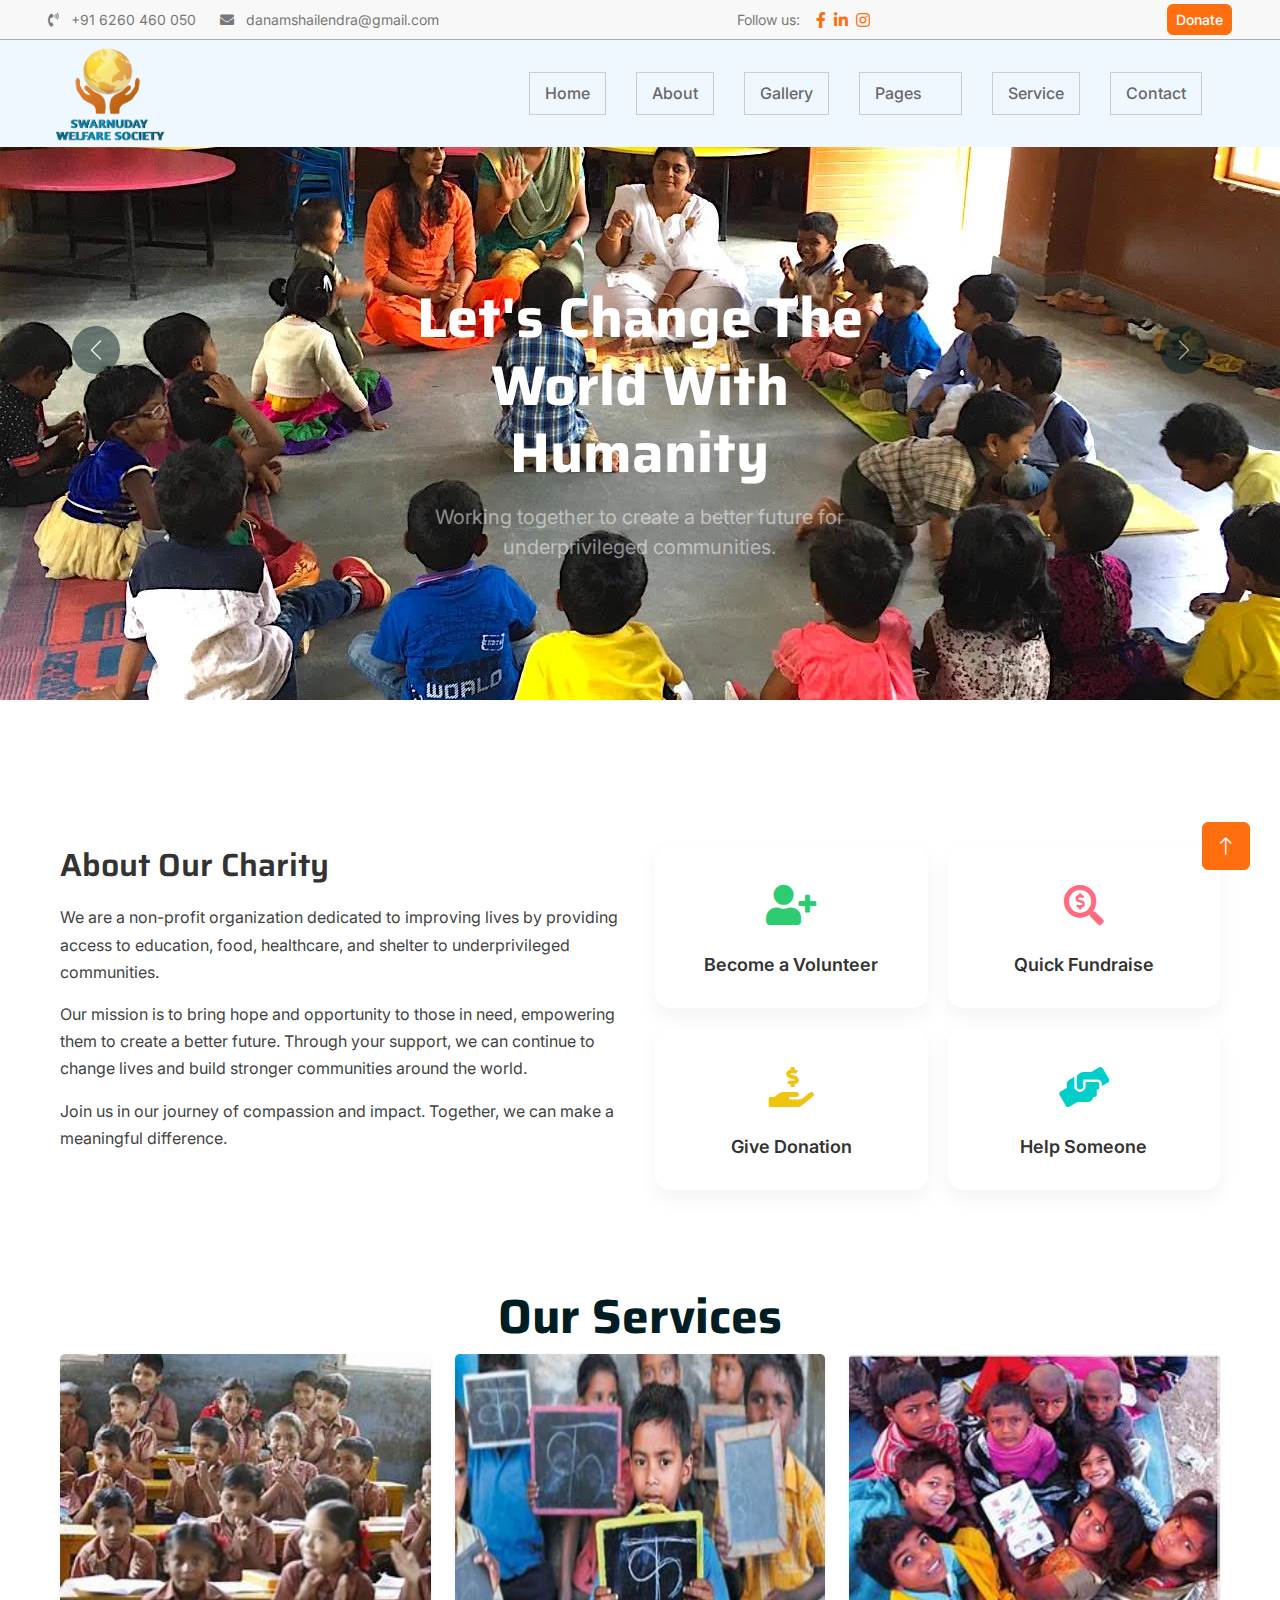
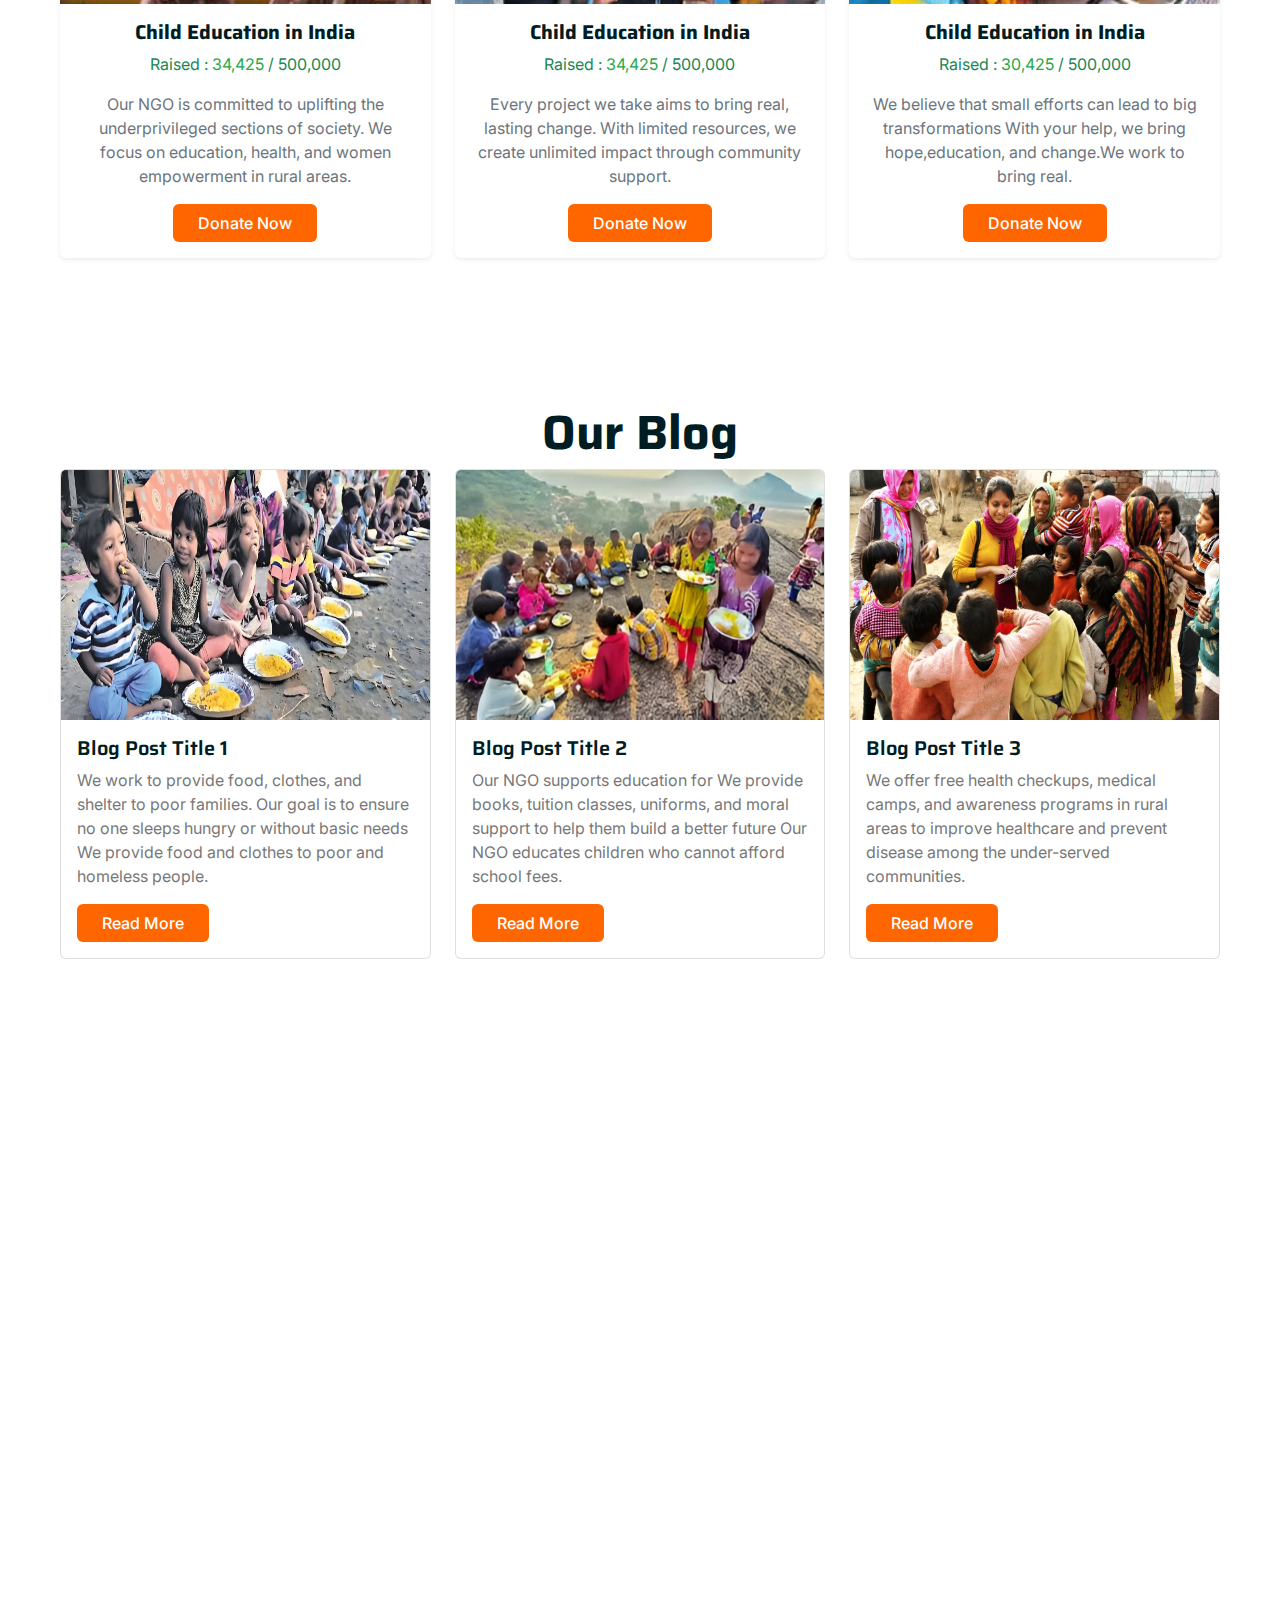
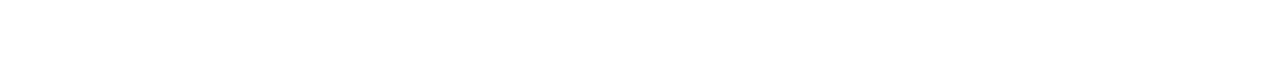
<file: index.html>
<!DOCTYPE html>
<html lang="en">

<head>
    <meta charset="utf-8">
    <title>Swarnuday Welfare </title>
    <meta content="width=device-width, initial-scale=1.0" name="viewport">
    <meta content="" name="keywords">
    <meta content="" name="description">

    <!-- Favicon -->
    <link href="img/favicon.ico" rel="icon">
    <link href="img/apple-fav.png" rel="apple-touch-icon">

    <!-- Google Web Fonts -->
    <link rel="preconnect" href="https://fonts.googleapis.com">
    <link rel="preconnect" href="https://fonts.gstatic.com" crossorigin>
    <link href="https://fonts.googleapis.com/css2?family=Inter:wght@400;500;600&family=Saira:wght@500;600;700&display=swap" rel="stylesheet"> 

    <!-- Icon Font Stylesheet -->
    <link href="https://cdnjs.cloudflare.com/ajax/libs/font-awesome/5.10.0/css/all.min.css" rel="stylesheet">
    <link href="https://cdn.jsdelivr.net/npm/bootstrap-icons@1.4.1/font/bootstrap-icons.css" rel="stylesheet">

    <!-- Libraries Stylesheet -->
    <link href="lib/animate/animate.min.css" rel="stylesheet">
    <link href="lib/owlcarousel/assets/owl.carousel.min.css" rel="stylesheet">

    <!-- Customized Bootstrap Stylesheet -->
    <link href="css/bootstrap.min.css" rel="stylesheet">

    <!-- Template Stylesheet -->
    <link href="css/style.css" rel="stylesheet">
</head>
<body>
    <!-- Spinner Start -->
    <div id="spinner" class="show bg-white position-fixed translate-middle w-100 vh-100 top-50 start-50 d-flex align-items-center justify-content-center">
        <div class="spinner-grow text-primary" role="status"></div>
    </div>
    <!-- Spinner End -->


   <!-- Navbar Start -->
    <div class="container-fluid fixed-top px-0 bg-light wow fadeIn" data-wow-delay="0.1s">
        <div class="container-fluid fixed-top px-0 bg-light wow fadeIn" data-wow-delay="0.1s">
    <div class="top-bar d-none d-lg-flex align-items-center justify-content-between px-5 py-2">

        <!-- Contact Info -->
        <div class="d-flex align-items-center">
            <small><i class="fas fa-phone-volume me-2"></i> +91 6260 460 050</small>
            <small class="ms-4"><i class="fa fa-envelope me-2"></i> danamshailendra@gmail.com</small>
        </div>

        <!-- Social Icons -->
        <div class="d-flex align-items-center">
            <small class="me-2">Follow us:</small>
            <a class="text-dark-50 ms-2" href="#"><i class="fab fa-facebook-f"></i></a>
            <a class="text-dark-50 ms-2" href="#"><i class="fab fa-linkedin-in"></i></a>
            <a class="text-dark-50 ms-2" href="#"><i class="fab fa-instagram"></i></a>
           
        </div>

        <!-- Join Us Button -->
        <div>
            <a class="btn btn-primary btn-sm" href="donate.html">Donate</a>
        </div>
    </div>
</div>




        <nav class="navbar navbar-expand-lg navbar-dark py-lg-0 px-lg-5 wow fadeIn" data-wow-delay="0.1s">
            <a href="index.html" class="navbar-brand ms-4 ms-lg-0">
                <img src="img/header-logo.png" class="logo-img" alt="title">
            </a>
            <button type="button" class="navbar-toggler me-4" data-bs-toggle="collapse" data-bs-target="#navbarCollapse">
                <span class="navbar-toggler-icon"></span>
            </button>
            <div class="collapse navbar-collapse" id="navbarCollapse">
                <div class="navbar-nav ms-auto p-4 p-lg-0">
                    <a href="index.html" class="nav-item nav-link">Home</a>
                    <a href="about.html" class="nav-item nav-link">About</a>
                    <a href="gallery.html" class="nav-item nav-link">Gallery</a>
                    <div class="nav-item dropdown">
                        <a href="#" class="nav-link dropdown-toggle" data-bs-toggle="dropdown">Pages</a>
                        <div class="dropdown-menu m-0">
                            <a href="team.html" class="dropdown-item">Our Team</a>
                            <a href="blog.html" class="dropdown-item">Blog</a>
                        </div>
                    </div>
                    <a href="service.html" class="nav-item nav-link">Service</a>
                    <a href="contact.html" class="nav-item nav-link">Contact</a>
                </div>
            </div>
        </nav>
    </div>
    <!-- Navbar End -->


    <main>
    <!-- Carousel Start -->

    <div class="container-fluid p-0 mb-5">
    <div id="header-carousel" class="carousel slide" data-bs-ride="carousel">
        <div class="carousel-inner">

            <!-- Slide 1 - header-1.jpg -->
            <div class="carousel-item active">
                <img class="w-100" src="img/header-4.webp" alt="Helping Community">
                <div class="carousel-caption">
                    <div class="container">
                        <div class="row justify-content-center">
                            <div class="col-lg-7 pt-5">
                                <h1 class="display-4 text-white mb-3 animated slideInDown">Let's Change The World With Humanity</h1>
                                <p class="fs-5 text-white-50 mb-5 animated slideInDown">Working together to create a better future for underprivileged communities.</p>
                            </div>
                        </div>
                    </div>
                </div>
            </div>

            <!-- Slide 2 - header-2.jpg -->
            <div class="carousel-item">
                <img class="w-100" src="img/header-2.jpg" alt="Happy Children">
                <div class="carousel-caption">
                    <div class="container">
                        <div class="row justify-content-center">
                            <div class="col-lg-7 pt-5">
                                <h1 class="display-4 text-white mb-3 animated slideInDown">Smiles That Inspire Change</h1>
                                <p class="fs-5 text-white-50 mb-5 animated slideInDown">Bringing joy, education, and hope to children across communities.</p>
                            </div>
                        </div>
                    </div>
                </div>
            </div>

            <!-- Slide 2 - header-2.jpg -->
            <div class="carousel-item">
                <img class="w-100" src="img/header-3.jpg" alt="Happy Children">
                <div class="carousel-caption">
                    <div class="container">
                        <div class="row justify-content-center">
                            <div class="col-lg-7 pt-5">
                                <h1 class="display-4 text-white mb-3 animated slideInDown">Smiles That Inspire Change</h1>
                                <p class="fs-5 text-white-50 mb-5 animated slideInDown">Bringing joy, education, and hope to children across communities.</p>
                            </div>
                        </div>
                    </div>
                </div>
            </div>

           
        <!-- Carousel Controls -->
        <button class="carousel-control-prev" type="button" data-bs-target="#header-carousel" data-bs-slide="prev">
            <span class="carousel-control-prev-icon" aria-hidden="true"></span>
            <span class="visually-hidden">Previous</span>
        </button>
        <button class="carousel-control-next" type="button" data-bs-target="#header-carousel" data-bs-slide="next">
            <span class="carousel-control-next-icon" aria-hidden="true"></span>
            <span class="visually-hidden">Next</span>
        </button>
    </div>
</div>

       <!-- Carousel End -->
        <br>
        <br>

        <!-- About Start -->
          <div class="text-center mx-auto mb-5 wow fadeInUp" data-wow-delay="0.1s" style="max-width: 500px;">
            </div>
      <div class="container">
    <div class="about-section">
      <div class="about-text">
        <h2>About Our Charity</h2>
        <p>
          We are a non-profit organization dedicated to improving lives by providing access to education, food, healthcare, and shelter to underprivileged communities.
        </p>
        <p>
          Our mission is to bring hope and opportunity to those in need, empowering them to create a better future. Through your support, we can continue to change lives and build stronger communities around the world.
        </p>
        <p>
          Join us in our journey of compassion and impact. Together, we can make a meaningful difference.
        </p>
      </div>

      <!-- Features Boxes -->
      <div class="features-grid">
        <!-- Row 1 -->
        <div class="feature-box">
          <div class="feature-icon volunteer">
            <i class="fas fa-user-plus"></i>
          </div>
          <div class="feature-title">Become a Volunteer</div>
        </div>

        <div class="feature-box">
          <div class="feature-icon fundraise">
            <i class="fas fa-search-dollar"></i>
          </div>
          <div class="feature-title">Quick Fundraise</div>
        </div>

        <div class="feature-box">
          <div class="feature-icon donation">
            <i class="fas fa-hand-holding-usd"></i>
          </div>
          <div class="feature-title">Give Donation</div>
        </div>

        <div class="feature-box">
          <div class="feature-icon help">
            <i class="fas fa-hands-helping"></i>
          </div>
          <div class="feature-title">Help Someone</div>
        </div> 
      </div>
    </div>
  </div>
        <!-- About End -->

    <!-- Service Start -->
           <!-- Service Start -->
    <div class="container py-5">
      <h1 class="display-5 fw-bold text-center text-dark" style="color: #ff6600;">Our Services</h1>
  <div class="row g-4 text-center">
    <!-- card 1 -->
    <div class="col-md-4">
      <div class="card donate-card border-0 shadow-sm">
        <img src="img/sr1.jpg" class="card-img-top" >
        <div class="card-body">
          <h5 class="card-title fw-bold">Child Education in India</h5>
          <p class="text-success fw-semibold">Raised : <span style="color: #28a745;">34,425</span> / 500,000</p>
          <p class="card-text text-muted">Our NGO is committed to uplifting the underprivileged sections of society.
We focus on education, health, and women empowerment in rural areas.</p>
         <a href= "donate.html" class="btn btn-Read text-white px-4" style="background-color: #ff6600;">Donate Now</a>
        </div>
      </div>
    </div>

    <!-- Card 2 -->
    <div class="col-md-4">
      <div class="card donate-card border-0 shadow-sm">
        <img src="img/sr2.jpg" class="card-img-top" >
        <div class="card-body">
          <h5 class="card-title fw-bold">Child Education in India</h5>
          <p class="text-success fw-semibold">Raised : <span style="color: #28a745;">34,425</span> / 500,000</p>
          <p class="card-text text-muted">Every project we take aims to bring real, lasting change.
With limited resources, we create unlimited impact through community support.</p>
         <a href= "donate.html" class="btn btn-Read text-white px-4" style="background-color: #ff6600;">Donate Now</a>
        </div> 
      </div>
    </div>

    <!-- Card 3 -->
    <div class="col-md-4">
      <div class="card donate-card border-0 shadow-sm">
        <img src="img/sr3.jpg" class="card-img-top" >
        <div class="card-body">
          <h5 class="card-title fw-bold">Child Education in India</h5>
          <p class="text-success fw-semibold">Raised : <span style="color: #28a745;">30,425</span> / 500,000</p>
          <p class="card-text text-muted">We believe that small efforts can lead to big transformations With your help, we bring hope,education, and change.We work to bring real. </p>
          <a href= "donate.html" class="btn btn-Read text-white px-4" style="background-color: #ff6600;">Donate Now</a>
        </div>
      </div>
    </div>
    <br>
</div>
</div>
    <!-- Service End -->

   
  <!-- Blog Posts -->
<section class="py-5">
  <div class="container">
    <h1 class="display-5 fw-bold text-center text-dark" style="color: #ff6600;">Our Blog</h1>
    <div class="row g-4">

      <!-- Blog Card 1 -->
      <div class="col-md-4">
        <div class="card h-100">
          <img src="img/blog1.jpg" class="card-img-top" alt="Blog Image 1">
          <div class="card-body">
            <h5 class="card-title">Blog Post Title 1</h5>
            <p class="card-text">We work to provide food, clothes, and shelter to poor families. Our goal is to ensure no one sleeps hungry or without basic needs We provide food and clothes to poor and homeless people.</p>
           <a href="#" class="btn btn-Read text-white px-4" style="background-color: #ff6600;">Read More</a>

          </div>
        </div>
      </div>

      <!-- Blog Card 2 -->
      <div class="col-md-4">
        <div class="card h-100">
          <img src="img/blog2.jpg" class="card-img-top" alt="Blog Image 2">
          <div class="card-body">
            <h5 class="card-title">Blog Post Title 2</h5>
            <p class="card-text">Our NGO supports education for  We provide books, tuition classes, uniforms, and moral support to help them build a better future Our NGO educates children who cannot afford school fees.</p>
            <a href="#" class="btn btn-Read text-white px-4" style="background-color: #ff6600;">Read More</a>
          </div>
        </div>
      </div>

      <!-- Blog Card 3 -->
      <div class="col-md-4">
        <div class="card h-100">
          <img src="img/blog3.jpg" class="card-img-top" alt="Blog Image 3">
          <div class="card-body">
            <h5 class="card-title">Blog Post Title 3</h5>
            <p class="card-text">We offer free health checkups, medical camps, and awareness programs in rural areas to improve healthcare and prevent disease among the under-served communities.</p>
           <a href="#" class="btn btn-Read text-white px-4" style="background-color: #ff6600;">Read More</a>
          </div>
        </div>
      </div>
    </div>
  </div>
<!-- blog end -->

</main>
    <!-- Footer Start -->
    <footer class="bg-dark text-light footer mt-auto wow fadeIn" data-wow-delay="0.1s">
<div class="container-fluid bg-dark text-white-50 footer mt-5 pt-5 wow fadeIn" data-wow-delay="0.1s">
    <div class="container py-5">
        <div class="row g-5">
            <div class="col-lg-3 col-md-6">
                <h1 class="fw-bold text-primary mb-4">Swarnuday <br><span class="text-white">Welfare</span></h1>
                <p> Empowering lives through education, care, and compassion</p>
            </div>

            <div class="col-lg-3 col-md-6">
                <h5 class="text-light mb-4">Address</h5>
                <p><i class="fa fa-map-marker-alt me-3"></i>356, Teacher Colony, Village Bolya, Tehsil Garoth,District Madan Saur, Madhya Pradesh</p>
                <p><i class="fa fa-phone-alt me-3"></i>+91 6260 460 050</p>
                <p><i class="fa fa-envelope me-3"></i> danamshailendra@gmail <br>.com</p>
            </div>

            <div class="col-lg-3 col-md-6">
                <h5 class="text-light mb-4">Quick Links</h5>
                <a class="btn btn-link" href="about.html">About Us</a>
                <a class="btn btn-link" href="contact.html">Contact Us</a>
                <a class="btn btn-link" href="service.html">Our Services</a>
                <a class="btn btn-link" href="gallery.html">Gallery</a>
                <a class="btn btn-link" href="blog.html">Blog</a>
            </div>

            <!-- Replaced Newsletter with Social Icons -->
            <div class="col-lg-3 col-md-6">
                <h5 class="text-light mb-4">Follow Us</h5>
                <div class="d-flex pt-2">
                    <a class="btn btn-square me-1" href="#"><i class="fab fa-twitter"></i></a>
                    <a class="btn btn-square me-1" href="#"><i class="fab fa-facebook-f"></i></a>
                    <a class="btn btn-square me-1" href="#"><i class="fab fa-youtube"></i></a>
                    <a class="btn btn-square me-0" href="#"><i class="fab fa-linkedin-in"></i></a>
                </div>
            </div>
        </div>
    </div>

    <div class="container-fluid copyright">
        <div class="container">
            <div class="row">
                <div class="col-md-6 text-center text-md-start mb-3 mb-md-0">
                    &copy; <a href="#">Swarnuday Welfare Organization</a>, All Right Reserved.
                </div>
                <div class="col-md-6 text-center text-md-end">
                    Designed By <a href="https://htmlcodex.com">Keen Infotech</a>
                </div>
            </div>
        </div>
    </div>
</div>
    </footer>
    <!-- Footer End -->
    <!-- Back to Top -->
    <a href="#" class="btn btn-lg btn-primary btn-lg-square back-to-top"><i class="bi bi-arrow-up"></i></a>


    <!-- JavaScript Libraries -->
    <script src="https://code.jquery.com/jquery-3.4.1.min.js"></script>
    <script src="https://cdn.jsdelivr.net/npm/bootstrap@5.0.0/dist/js/bootstrap.bundle.min.js"></script>
    <script src="lib/wow/wow.min.js"></script>
    <script src="lib/easing/easing.min.js"></script>
    <script src="lib/waypoints/waypoints.min.js"></script>
    <script src="lib/owlcarousel/owl.carousel.min.js"></script>
    <script src="lib/parallax/parallax.min.js"></script>

    <!-- Template Javascript -->
    <script src="js/main.js"></script>
</body>

</html>
</file>
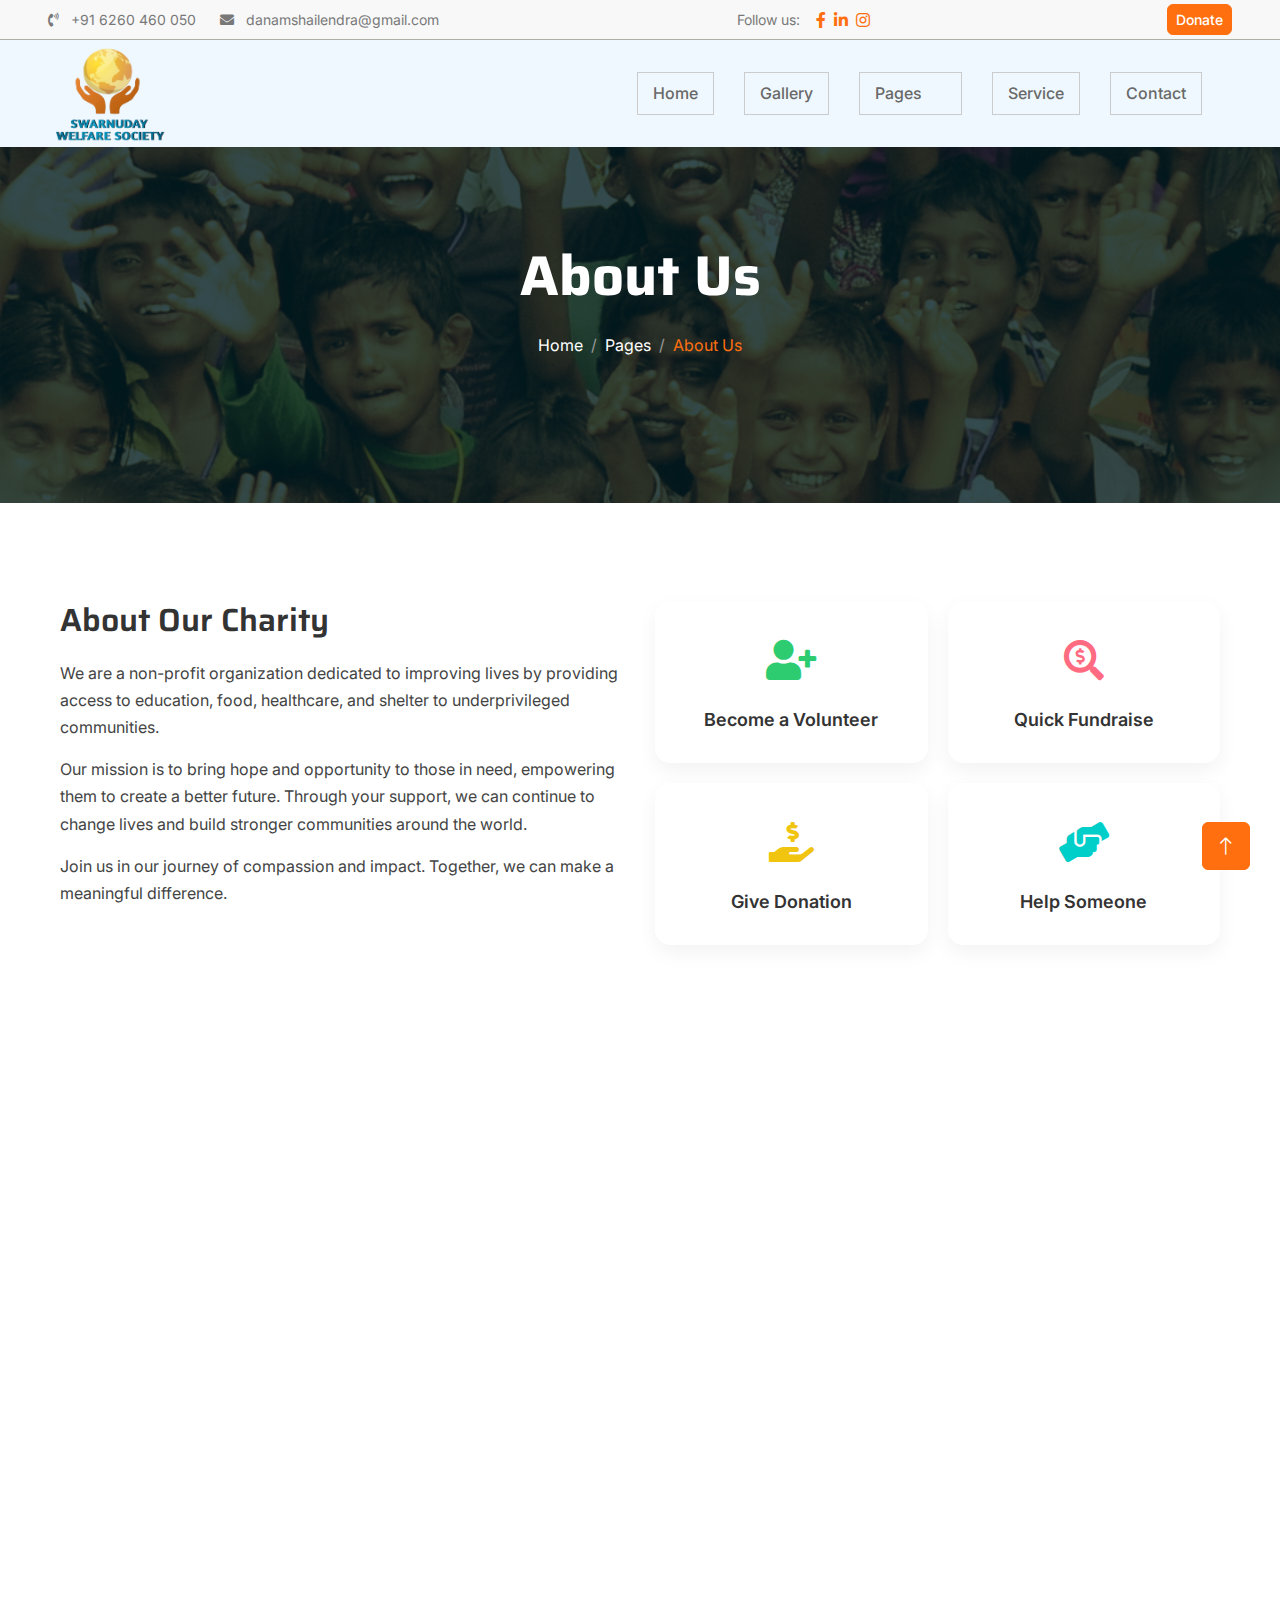
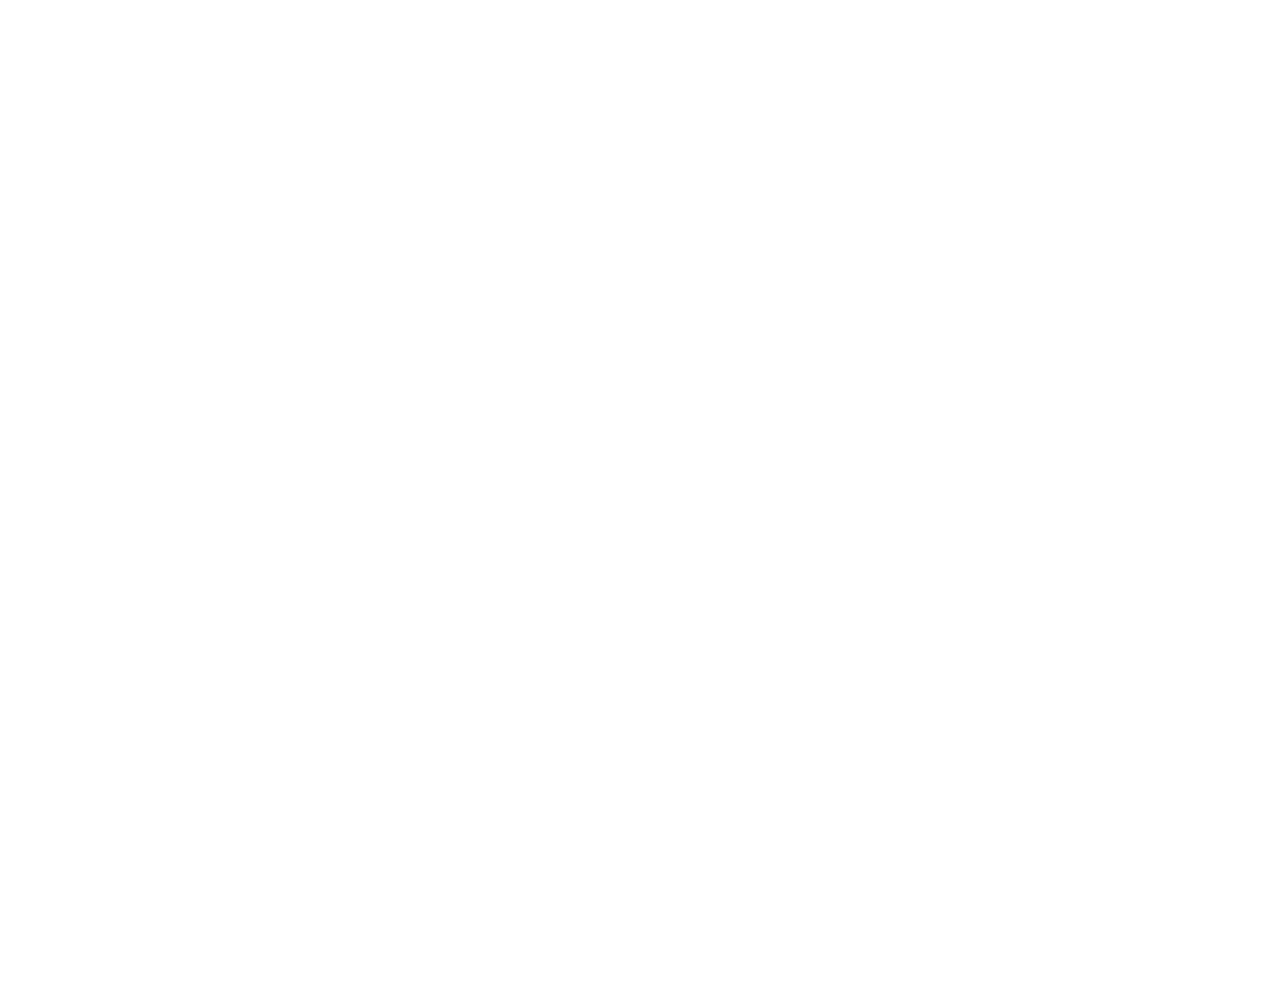
<file: about.html>
<!DOCTYPE html>
<html lang="en">

<head>
    <meta charset="utf-8">
    <title>Swarnuday Welfare </title>
    <meta content="width=device-width, initial-scale=1.0" name="viewport">
    <meta content="" name="keywords">
    <meta content="" name="description">

    <!-- Favicon -->
      <link href="img/favicon.ico" rel="icon">
    <link href="img/apple-fav.png" rel="apple-touch-icon">
    <!-- Google Web Fonts -->
    <link rel="preconnect" href="https://fonts.googleapis.com">
    <link rel="preconnect" href="https://fonts.gstatic.com" crossorigin>
    <link href="https://fonts.googleapis.com/css2?family=Inter:wght@400;500;600&family=Saira:wght@500;600;700&display=swap" rel="stylesheet"> 

    <!-- Icon Font Stylesheet -->
    <link href="https://cdnjs.cloudflare.com/ajax/libs/font-awesome/5.10.0/css/all.min.css" rel="stylesheet">
    <link href="https://cdn.jsdelivr.net/npm/bootstrap-icons@1.4.1/font/bootstrap-icons.css" rel="stylesheet">

    <!-- Libraries Stylesheet -->
    <link href="lib/animate/animate.min.css" rel="stylesheet">
    <link href="lib/owlcarousel/assets/owl.carousel.min.css" rel="stylesheet">

    <!-- Customized Bootstrap Stylesheet -->
    <link href="css/bootstrap.min.css" rel="stylesheet">

    <!-- Template Stylesheet -->
    <link href="css/style.css" rel="stylesheet">
</head>

<body>
    <!-- Spinner Start -->
    <div id="spinner" class="show bg-white position-fixed translate-middle w-100 vh-100 top-50 start-50 d-flex align-items-center justify-content-center">
        <div class="spinner-grow text-primary" role="status"></div>
    </div>
    <!-- Spinner End -->


    <!-- Navbar Start -->
    <div class="container-fluid fixed-top px-0 wow fadeIn" data-wow-delay="0.1s">
        <div class="container-fluid fixed-top px-0 bg-light wow fadeIn" data-wow-delay="0.1s">
    <div class="top-bar d-none d-lg-flex align-items-center justify-content-between px-5 py-2">

        <!-- Contact Info -->
        <div class="d-flex align-items-center">
            <small><i class="fas fa-phone-volume me-2"></i> +91 6260 460 050</small>
            <small class="ms-4"><i class="fa fa-envelope me-2"></i> danamshailendra@gmail.com</small>
        </div>

        <!-- Social Icons -->
        <div class="d-flex align-items-center">
            <small class="me-2">Follow us:</small>
            <a class="text-dark-50 ms-2" href="#"><i class="fab fa-facebook-f"></i></a>
            <a class="text-dark-50 ms-2" href="#"><i class="fab fa-linkedin-in"></i></a>
            <a class="text-dark-50 ms-2" href="#"><i class="fab fa-instagram"></i></a>
           
        </div>

        <!-- Join Us Button -->
        <div>
            <a class="btn btn-primary btn-sm" href="donate.html">Donate</a>
        </div>
    </div>
</div>

        <nav class="navbar navbar-expand-lg navbar-dark py-lg-0 px-lg-5 wow fadeIn" data-wow-delay="0.1s">
            <a href="index.html" class="navbar-brand ms-4 ms-lg-0">
                <img src="img/header-logo.png" class="logo-img" alt="title">
            </a>
            <button type="button" class="navbar-toggler me-4" data-bs-toggle="collapse" data-bs-target="#navbarCollapse">
                <span class="navbar-toggler-icon"></span>
            </button>
            <div class="collapse navbar-collapse" id="navbarCollapse">
                <div class="navbar-nav ms-auto p-4 p-lg-0">
                    <a href="index.html" class="nav-item nav-link">Home</a>
                     <a href="gallery.html" class="nav-item nav-link">Gallery</a>
                    <div class="nav-item dropdown">
                        <a href="#" class="nav-link dropdown-toggle" data-bs-toggle="dropdown">Pages</a>
                        <div class="dropdown-menu m-0">
                            <a href="team.html" class="dropdown-item">Our Team</a>
                            <a href="blog.html" class="dropdown-item">Blog</a>
                        </div>
                    </div>
                    <a href="service.html" class="nav-item nav-link">Service</a>
                    <a href="contact.html" class="nav-item nav-link">Contact</a>
                </div>
            </div>
        </nav>
    </div>
    <!-- Navbar End -->


    <!-- Page Header Start -->
    <div class="container-fluid page-header mb-5 wow fadeIn" data-wow-delay="0.1s">
        <div class="container text-center">
            <h1 class="display-4 text-white animated slideInDown mb-4">About Us</h1>
            <nav aria-label="breadcrumb animated slideInDown">
                <ol class="breadcrumb justify-content-center mb-0">
                    <li class="breadcrumb-item"><a class="text-white" href="#">Home</a></li>
                    <li class="breadcrumb-item"><a class="text-white" href="#">Pages</a></li>
                    <li class="breadcrumb-item text-primary active" aria-current="page">About Us</li>
                </ol>
            </nav>
        </div>
    </div>
    <!-- Page Header End -->

<main>
    <!-- About Start -->
    <div class="container">
    <div class="about-section">
      <!-- About Content -->
      <div class="about-text">
        <h2>About Our Charity</h2>
        <p>
          We are a non-profit organization dedicated to improving lives by providing access to education, food, healthcare, and shelter to underprivileged communities.
        </p>
        <p>
          Our mission is to bring hope and opportunity to those in need, empowering them to create a better future. Through your support, we can continue to change lives and build stronger communities around the world.
        </p>
        <p>
          Join us in our journey of compassion and impact. Together, we can make a meaningful difference.
        </p>
      </div>

      <!-- Features Boxes -->
      <div class="features-grid">
        <!-- Row 1 -->
        <div class="feature-box">
          <div class="feature-icon volunteer">
            <i class="fas fa-user-plus"></i>
          </div>
          <div class="feature-title">Become a Volunteer</div>
        </div>

        <div class="feature-box">
          <div class="feature-icon fundraise">
            <i class="fas fa-search-dollar"></i>
          </div>
          <div class="feature-title">Quick Fundraise</div>
        </div>

        <div class="feature-box">
          <div class="feature-icon donation">
            <i class="fas fa-hand-holding-usd"></i>
          </div>
          <div class="feature-title">Give Donation</div>
        </div>

        <div class="feature-box">
          <div class="feature-icon help">
            <i class="fas fa-hands-helping"></i>
          </div>
          <div class="feature-title">Help Someone</div>
        </div> 
      </div>
    </div>
  </div>

     <!-- section start -->
      <!-- section 1 -->
    <div class="container-xxl py-5">
        <div class="container">
            <div class="row g-5">
                  <div class="col-lg-6 wow fadeInUp" data-wow-delay="0.5s">
                    <div class="h-100">
                        <h1 class="display-6 mb-5">Our Mission</h1>
                        <p class="mb-2">At our NGO, we believe that true social change begins when individuals are empowered to shape their own future. The woman in the photo is a symbol of resilience, hope, and transformation. Dressed in traditional attire and working at her sewing machine, she represents hundreds of women from rural and marginalized communities who are rewriting their stories through skill-based empowerment.</p>      
                    </div>
                </div>
                <div class="col-lg-6 wow fadeInUp" data-wow-delay="0.1s">
                    <div class="position-relative overflow-hidden h-100">
                        <img class="position-absolute w-100 h-100 pt-5 pe-5" src="img/s1.jpg" >
                    </div>
                </div>
              
            </div>
        </div>
    </div>

         <!-- section 2 -->

    <div class="container-xxl py-5">
    <div class="container">
      <div class="row g-5 align-items-center">
        <!-- Left Image Column -->
        <div class="col-lg-6 wow fadeInUp" data-wow-delay="0.1s">
          <div class="position-relative overflow-hidden h-100">
            <img src="img/s2.jpg" class="img-fluid w-100 h-100 img-cover" alt="Group of Women and Children">
          </div>
        </div>

        <!-- Right Text Column -->
        <div class="col-lg-6 wow fadeInUp" data-wow-delay="0.5s">
          <h2 class="fw-bold mb-3">Our Vision</h2>
          <p class="text-muted">
            Our vision is to create a world where every individual has the opportunity to thrive, regardless of their background or circumstances. We strive to build inclusive communities where access to education, healthcare, and basic needs is a reality for all. By fostering empowerment and social responsibility, we aim to inspire lasting change and a brighter future for generations to come.
          </p>
        </div>
      </div>
    </div>
  </div>
      <!--section end  -->
    <!-- About End -->

</main>
    <!-- Footer Start -->
     <footer class="bg-dark text-light footer mt-auto wow fadeIn" data-wow-delay="0.1s">
    <div class="container-fluid bg-dark text-white-50 footer mt-5 pt-5 wow fadeIn" data-wow-delay="0.1s">
    <div class="container py-5">
        <div class="row g-5">
            <div class="col-lg-3 col-md-6">
                <h1 class="fw-bold text-primary mb-4">Swarnuday <br><span class="text-white">Welfare</span></h1>
                <p> Empowering lives through education, care, and compassion</p>
            </div>

            <div class="col-lg-3 col-md-6">
                <h5 class="text-light mb-4">Address</h5>
                <p><i class="fa fa-map-marker-alt me-3"></i>356, Teacher Colony, Village Bolya, Tehsil Garoth,District Madan Saur, Madhya Pradesh</p>
                <p><i class="fa fa-phone-alt me-3"></i>+91 6260 460 050</p>
                <p><i class="fa fa-envelope me-3"></i> danamshailendra@gmail <br>.com</p>
            </div>

            <div class="col-lg-3 col-md-6">
                <h5 class="text-light mb-4">Quick Links</h5>
                 <a class="btn btn-link" href="about.html">About Us</a>
                <a class="btn btn-link" href="contact.html">Contact Us</a>
                <a class="btn btn-link" href="service.html">Our Services</a>
                <a class="btn btn-link" href="gallery.html">Gallery</a>
                <a class="btn btn-link" href="blog.html">Blog</a>
            </div>

            <!-- Replaced Newsletter with Social Icons -->
            <div class="col-lg-3 col-md-6">
                <h5 class="text-light mb-4">Follow Us</h5>
                <div class="d-flex pt-2">
                    <a class="btn btn-square me-1" href="#"><i class="fab fa-twitter"></i></a>
                    <a class="btn btn-square me-1" href="#"><i class="fab fa-facebook-f"></i></a>
                    <a class="btn btn-square me-1" href="#"><i class="fab fa-youtube"></i></a>
                    <a class="btn btn-square me-0" href="#"><i class="fab fa-linkedin-in"></i></a>
                </div>
            </div>
        </div>
    </div>

    <div class="container-fluid copyright">
        <div class="container">
            <div class="row">
                <div class="col-md-6 text-center text-md-start mb-3 mb-md-0">
                    &copy; <a href="#">Swarnuday Welfare Organization</a>, All Right Reserved.
                </div>
                <div class="col-md-6 text-center text-md-end">
                    Designed By <a href="https://htmlcodex.com">Keen Infotech</a>
                </div>
            </div>
        </div>
    </div>
</div>
     </footer>
    <!-- Footer End -->


    <!-- Back to Top -->
    <a href="#" class="btn btn-lg btn-primary btn-lg-square back-to-top"><i class="bi bi-arrow-up"></i></a>


    <!-- JavaScript Libraries -->
    <script src="https://code.jquery.com/jquery-3.4.1.min.js"></script>
    <script src="https://cdn.jsdelivr.net/npm/bootstrap@5.0.0/dist/js/bootstrap.bundle.min.js"></script>
    <script src="lib/wow/wow.min.js"></script>
    <script src="lib/easing/easing.min.js"></script>
    <script src="lib/waypoints/waypoints.min.js"></script>
    <script src="lib/owlcarousel/owl.carousel.min.js"></script>
    <script src="lib/parallax/parallax.min.js"></script>

    <!-- Template Javascript -->
    <script src="js/main.js"></script>
</body>

</html>
</file>
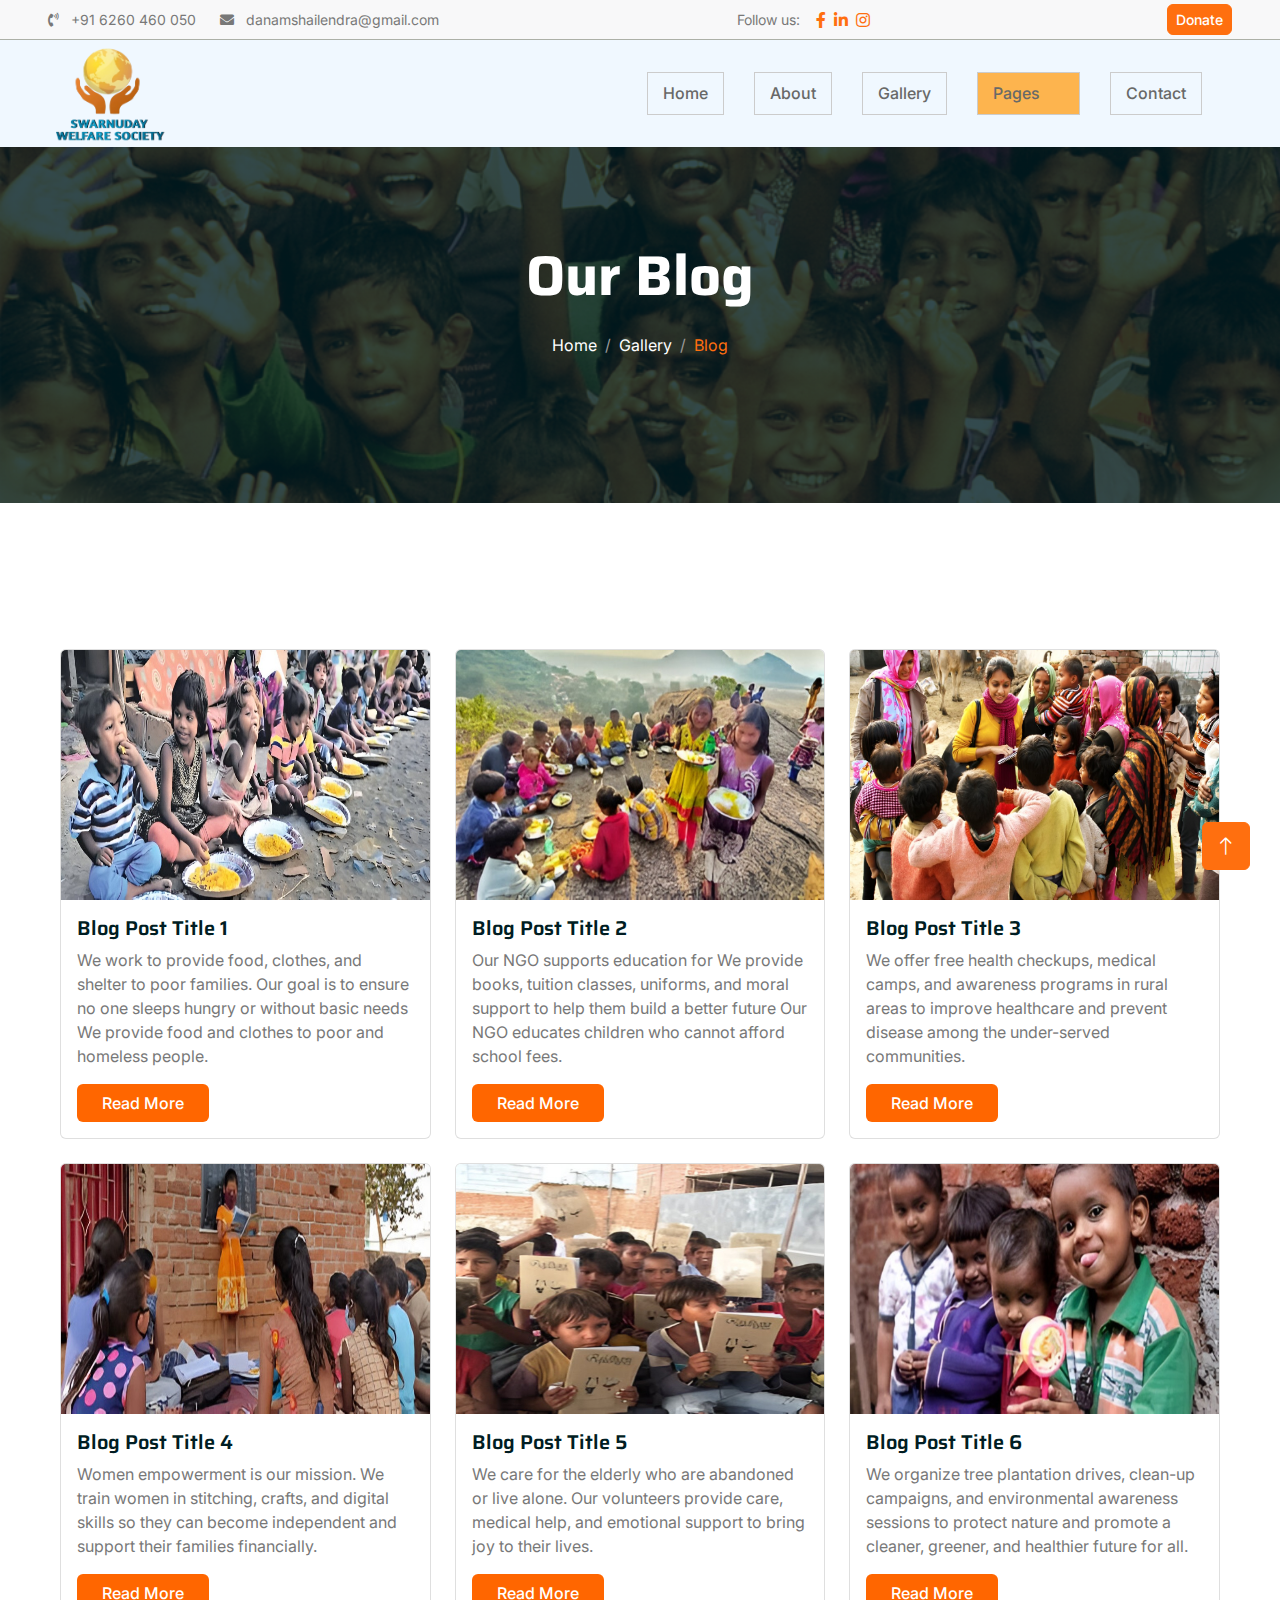
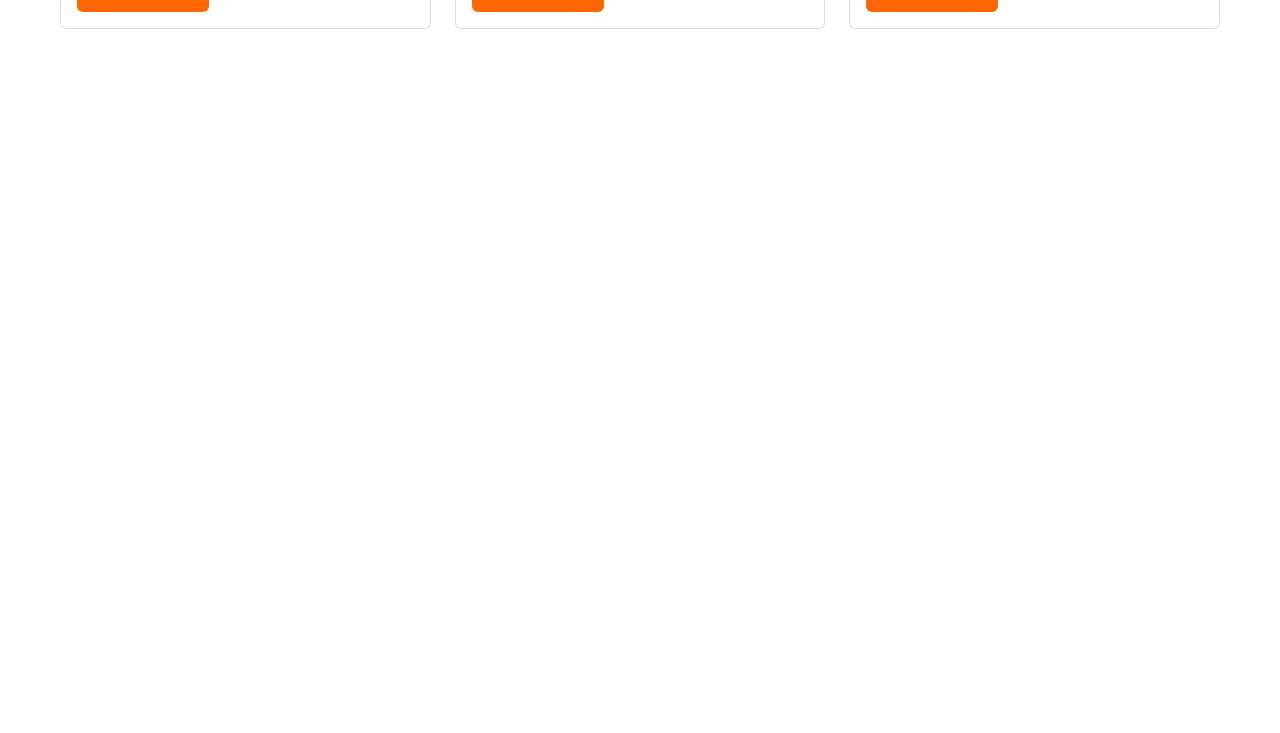
<file: blog.html>
<!DOCTYPE html>
<html lang="en">

<head>
    <meta charset="utf-8">
    <title>Swarnuday Welfare</title>
    <meta content="width=device-width, initial-scale=1.0" name="viewport">
    <meta content="" name="keywords">
    <meta content="" name="description">

    <!-- Favicon -->
      <link href="img/favicon.ico" rel="icon">
    <link href="img/apple-fav.png" rel="apple-touch-icon">
    <!-- Google Web Fonts -->
    <link rel="preconnect" href="https://fonts.googleapis.com">
    <link rel="preconnect" href="https://fonts.gstatic.com" crossorigin>
    <link href="https://fonts.googleapis.com/css2?family=Inter:wght@400;500;600&family=Saira:wght@500;600;700&display=swap" rel="stylesheet"> 

    <!-- Icon Font Stylesheet -->
    <link href="https://cdnjs.cloudflare.com/ajax/libs/font-awesome/5.10.0/css/all.min.css" rel="stylesheet">
    <link href="https://cdn.jsdelivr.net/npm/bootstrap-icons@1.4.1/font/bootstrap-icons.css" rel="stylesheet">

    <!-- Libraries Stylesheet -->
    <link href="lib/animate/animate.min.css" rel="stylesheet">
    <link href="lib/owlcarousel/assets/owl.carousel.min.css" rel="stylesheet">

    <!-- Customized Bootstrap Stylesheet -->
    <link href="css/bootstrap.min.css" rel="stylesheet">

    <!-- Template Stylesheet -->
    <link href="css/style.css" rel="stylesheet">
</head>

<body>
    <!-- Spinner Start -->
    <div id="spinner" class="show bg-white position-fixed translate-middle w-100 vh-100 top-50 start-50 d-flex align-items-center justify-content-center">
        <div class="spinner-grow text-primary" role="status"></div>
    </div>
    <!-- Spinner End -->


    <!-- Navbar Start -->
    <div class="container-fluid fixed-top px-0 wow fadeIn" data-wow-delay="0.1s">
       <div class="container-fluid fixed-top px-0 bg-light wow fadeIn" data-wow-delay="0.1s">
    <div class="top-bar d-none d-lg-flex align-items-center justify-content-between px-5 py-2">

        <!-- Contact Info -->
        <div class="d-flex align-items-center">
            <small><i class="fas fa-phone-volume me-2"></i> +91 6260 460 050</small>
            <small class="ms-4"><i class="fa fa-envelope me-2"></i> danamshailendra@gmail.com</small>
        </div>

        <!-- Social Icons -->
        <div class="d-flex align-items-center">
            <small class="me-2">Follow us:</small>
            <a class="text-dark-50 ms-2" href="#"><i class="fab fa-facebook-f"></i></a>
            <a class="text-dark-50 ms-2" href="#"><i class="fab fa-linkedin-in"></i></a>
            <a class="text-dark-50 ms-2" href="#"><i class="fab fa-instagram"></i></a>
           
        </div>

        <!-- Join Us Button -->
        <div>
            <a class="btn btn-primary btn-sm" href="donate.html">Donate</a>
        </div>
    </div>
</div>

        <nav class="navbar navbar-expand-lg navbar-dark py-lg-0 px-lg-5 wow fadeIn" data-wow-delay="0.1s">
            <a href="index.html" class="navbar-brand ms-4 ms-lg-0">
                 <img src="img/header-logo.png" class="logo-img" alt="title">
            </a>
            <button type="button" class="navbar-toggler me-4" data-bs-toggle="collapse" data-bs-target="#navbarCollapse">
                <span class="navbar-toggler-icon"></span>
            </button>
            <div class="collapse navbar-collapse" id="navbarCollapse">
                <div class="navbar-nav ms-auto p-4 p-lg-0">
                    <a href="index.html" class="nav-item nav-link">Home</a>
                    <a href="about.html" class="nav-item nav-link">About</a>
                    <a href="gallery.html" class="nav-item nav-link">Gallery</a>
                    <div class="nav-item dropdown">
                        <a href="#" class="nav-link dropdown-toggle active" data-bs-toggle="dropdown">Pages</a>
                        <div class="dropdown-menu m-0">
                            <a href="service.html" class="dropdown-item">Service</a>
                            <a href="team.html" class="dropdown-item active">Our Team</a>
                        </div>
                    </div>
                    <a href="contact.html" class="nav-item nav-link">Contact</a>
                </div>
            </div>
        </nav>
    </div>
    <!-- Navbar End -->


    <!-- Page Header Start -->
    <div class="container-fluid page-header mb-5 wow fadeIn" data-wow-delay="0.1s">
        <div class="container text-center">
            <h1 class="display-4 text-white animated slideInDown mb-4">Our Blog</h1>
            <nav aria-label="breadcrumb animated slideInDown">
                <ol class="breadcrumb justify-content-center mb-0">
                    <li class="breadcrumb-item"><a class="text-white" href="#">Home</a></li>
                    <li class="breadcrumb-item"><a class="text-white" href="#">Gallery</a></li>
                    <li class="breadcrumb-item text-primary active" aria-current="page">Blog</li>
                </ol>
            </nav>
        </div>
    </div>
    <!-- Page Header End -->
    

<main>
  <!-- Blog Posts -->
<section class="py-5">
  <div class="container">
    <div class="row g-4">

      <!-- Blog Card 1 -->
      <div class="col-md-4">
        <div class="card h-100">
          <img src="img/blog1.jpg" class="card-img-top" alt="Blog Image 1">
          <div class="card-body">
            <h5 class="card-title">Blog Post Title 1</h5>
            <p class="card-text">We work to provide food, clothes, and shelter to poor families. Our goal is to ensure no one sleeps hungry or without basic needs We provide food and clothes to poor and homeless people.</p>
           <a href="#" class="btn btn-Read text-white px-4" style="background-color: #ff6600;">Read More</a>

          </div>
        </div>
      </div>

      <!-- Blog Card 2 -->
      <div class="col-md-4">
        <div class="card h-100">
          <img src="img/blog2.jpg" class="card-img-top" alt="Blog Image 2">
          <div class="card-body">
            <h5 class="card-title">Blog Post Title 2</h5>
            <p class="card-text">Our NGO supports education for  We provide books, tuition classes, uniforms, and moral support to help them build a better future Our NGO educates children who cannot afford school fees.</p>
            <a href="#" class="btn btn-Read text-white px-4" style="background-color: #ff6600;">Read More</a>
          </div>
        </div>
      </div>

      <!-- Blog Card 3 -->
      <div class="col-md-4">
        <div class="card h-100">
          <img src="img/blog3.jpg" class="card-img-top" alt="Blog Image 3">
          <div class="card-body">
            <h5 class="card-title">Blog Post Title 3</h5>
            <p class="card-text">We offer free health checkups, medical camps, and awareness programs in rural areas to improve healthcare and prevent disease among the under-served communities.</p>
           <a href="#" class="btn btn-Read text-white px-4" style="background-color: #ff6600;">Read More</a>
          </div>
        </div>
      </div>

      <!-- Blog Card 4 -->
      <div class="col-md-4">
        <div class="card h-100">
          <img src="img/blog4.jpg" class="card-img-top" alt="Blog Image 4">
          <div class="card-body">
            <h5 class="card-title">Blog Post Title 4</h5>
            <p class="card-text">Women empowerment is our mission. We train women in stitching, crafts, and digital skills so they can become independent and support their families financially.</p>
            <a href="#" class="btn btn-Read text-white px-4" style="background-color: #ff6600;">Read More</a>
          </div>
        </div>
      </div>

      <!-- Blog Card 5 -->
      <div class="col-md-4">
        <div class="card h-100">
          <img src="img/blog5.jpg" class="card-img-top" alt="Blog Image 5">
          <div class="card-body">
            <h5 class="card-title">Blog Post Title 5</h5>
            <p class="card-text">We care for the elderly who are abandoned or live alone. Our volunteers provide care, medical help, and emotional support to bring joy to their lives.</p>
            <a href="#" class="btn btn-Read text-white px-4" style="background-color: #ff6600;">Read More</a>
          </div>
        </div>
      </div>

      <!-- Blog Card 6 -->
      <div class="col-md-4">
        <div class="card h-100">
          <img src="img/blog6.jpg" class="card-img-top" alt="Blog Image 6">
          <div class="card-body">
            <h5 class="card-title">Blog Post Title 6</h5>
            <p class="card-text">We organize tree plantation drives, clean-up campaigns, and environmental awareness sessions to protect nature and promote a cleaner, greener, and healthier future for all.</p>
            <a href="#" class="btn btn-Read text-white px-4" style="background-color: #ff6600;">Read More</a>
          </div>
        </div>
      </div>

    </div>
  </div>
<!-- blog end -->
</main>
    <!-- Footer Start -->
      <footer class="bg-dark text-light footer mt-auto wow fadeIn" data-wow-delay="0.1s">
    <div class="container-fluid bg-dark text-white-50 footer mt-5 pt-5 wow fadeIn" data-wow-delay="0.1s">
    <div class="container py-5">
        <div class="row g-5">
            <div class="col-lg-3 col-md-6">
                <h1 class="fw-bold text-primary mb-4">Swarnuday <br><span class="text-white">Welfare</span></h1>
                <p> Empowering lives through education, care, and compassion</p>
            </div>

            <div class="col-lg-3 col-md-6">
                <h5 class="text-light mb-4">Address</h5>
                <p><i class="fa fa-map-marker-alt me-3"></i>356, Teacher Colony, Village Bolya, Tehsil Garoth,District Madan Saur, Madhya Pradesh</p>
                <p><i class="fa fa-phone-alt me-3"></i>+91 6260 460 050</p>
                <p><i class="fa fa-envelope me-3"></i> danamshailendra@gmail <br>.com</p>
            </div>

            <div class="col-lg-3 col-md-6">
                <h5 class="text-light mb-4">Quick Links</h5>
                <a class="btn btn-link" href="about.html">About Us</a>
                <a class="btn btn-link" href="contact.html">Contact Us</a>
                <a class="btn btn-link" href="service.html">Our Services</a>
                <a class="btn btn-link" href="gallery.html">Gallery</a>
                <a class="btn btn-link" href="blog.html">Blog</a>
            </div>

            <!-- Replaced Newsletter with Social Icons -->
            <div class="col-lg-3 col-md-6">
                <h5 class="text-light mb-4">Follow Us</h5>
                <div class="d-flex pt-2">
                    <a class="btn btn-square me-1" href="#"><i class="fab fa-twitter"></i></a>
                    <a class="btn btn-square me-1" href="#"><i class="fab fa-facebook-f"></i></a>
                    <a class="btn btn-square me-1" href="#"><i class="fab fa-youtube"></i></a>
                    <a class="btn btn-square me-0" href="#"><i class="fab fa-linkedin-in"></i></a>
                </div>
            </div>
        </div>
    </div>

    <div class="container-fluid copyright">
        <div class="container">
            <div class="row">
                <div class="col-md-6 text-center text-md-start mb-3 mb-md-0">
                    &copy; <a href="#">Swarnuday Welfare Organization</a>, All Right Reserved.
                </div>
                <div class="col-md-6 text-center text-md-end">
                    Designed By <a href="https://htmlcodex.com">Keen Infotech</a>
                </div>
            </div>
        </div>
    </div>
</div>
</footer>
    <!-- Footer End -->


    <!-- Back to Top -->
    <a href="#" class="btn btn-lg btn-primary btn-lg-square back-to-top"><i class="bi bi-arrow-up"></i></a>


    <!-- JavaScript Libraries -->
    <script src="https://code.jquery.com/jquery-3.4.1.min.js"></script>
    <script src="https://cdn.jsdelivr.net/npm/bootstrap@5.0.0/dist/js/bootstrap.bundle.min.js"></script>
    <script src="lib/wow/wow.min.js"></script>
    <script src="lib/easing/easing.min.js"></script>
    <script src="lib/waypoints/waypoints.min.js"></script>
    <script src="lib/owlcarousel/owl.carousel.min.js"></script>
    <script src="lib/parallax/parallax.min.js"></script>

    <!-- Template Javascript -->
    <script src="js/main.js"></script>
</body>

</html>
</file>
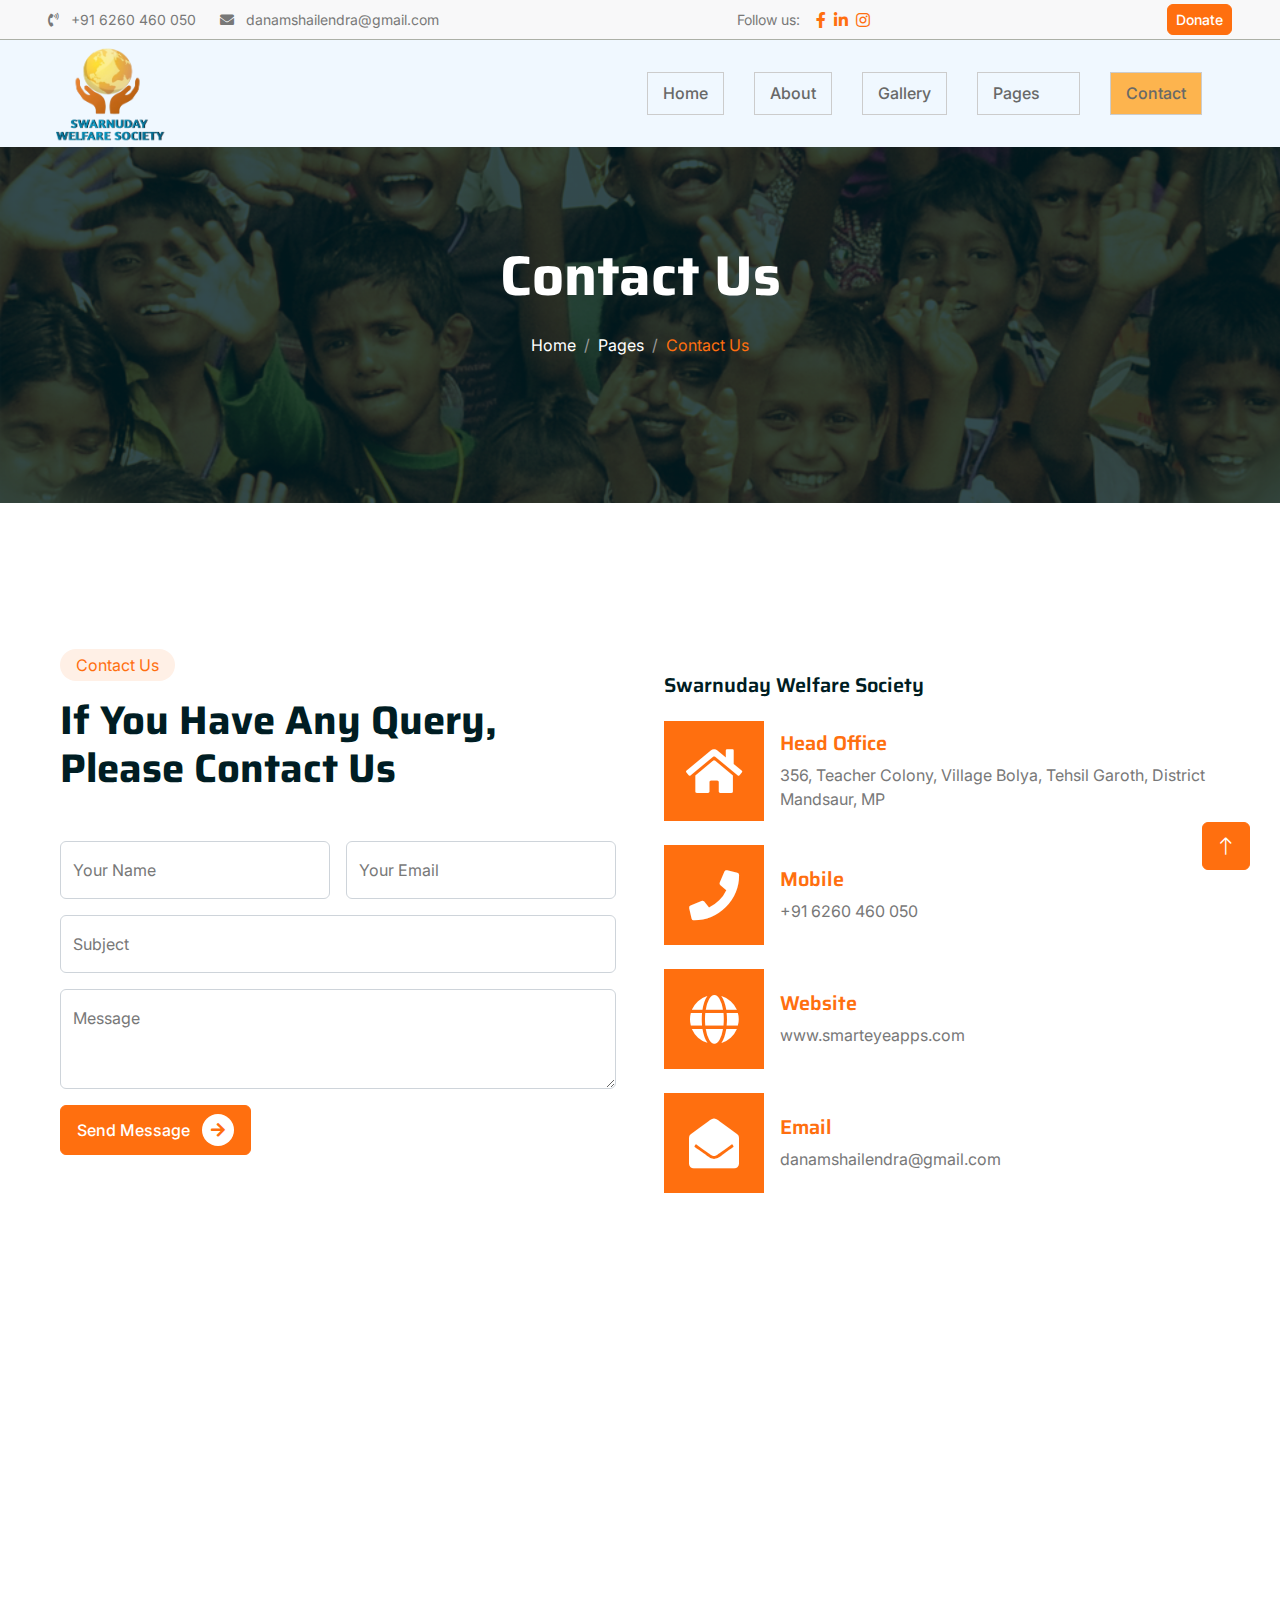
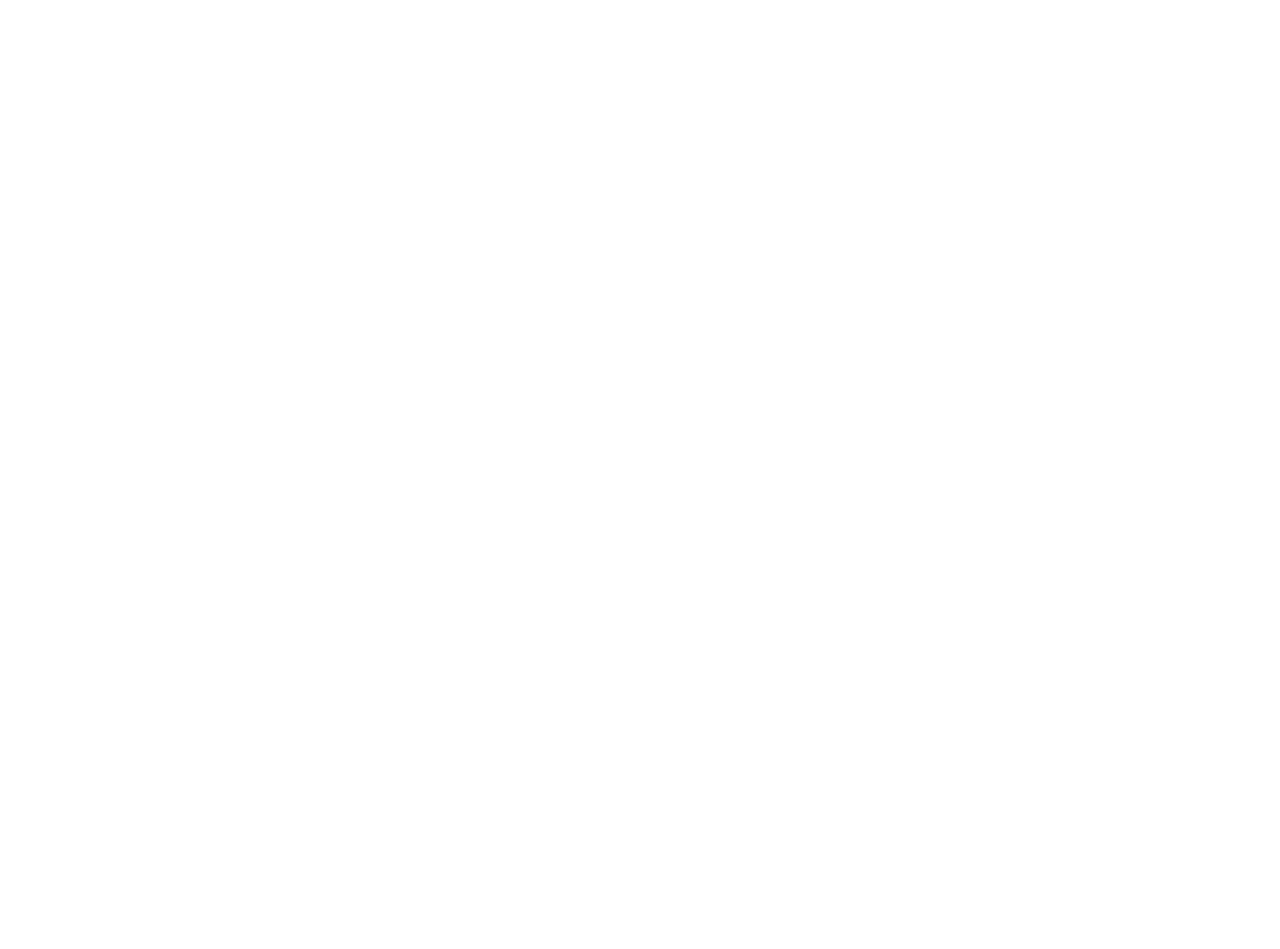
<file: contact.html>
<!DOCTYPE html>
<html lang="en">

<head>
    <meta charset="utf-8">
    <title>Swarnuday Welfare</title>
    <meta content="width=device-width, initial-scale=1.0" name="viewport">
    <meta content="" name="keywords">
    <meta content="" name="description">

    <!-- Favicon -->
     <link href="img/favicon.ico" rel="icon">
    <link href="img/apple-fav.png" rel="apple-touch-icon">

    <!-- Google Web Fonts -->
    <link rel="preconnect" href="https://fonts.googleapis.com">
    <link rel="preconnect" href="https://fonts.gstatic.com" crossorigin>
    <link href="https://fonts.googleapis.com/css2?family=Inter:wght@400;500;600&family=Saira:wght@500;600;700&display=swap" rel="stylesheet"> 

    <!-- Icon Font Stylesheet -->
    <link href="https://cdnjs.cloudflare.com/ajax/libs/font-awesome/5.10.0/css/all.min.css" rel="stylesheet">
    <link href="https://cdn.jsdelivr.net/npm/bootstrap-icons@1.4.1/font/bootstrap-icons.css" rel="stylesheet">

    <!-- Libraries Stylesheet -->
    <link href="lib/animate/animate.min.css" rel="stylesheet">
    <link href="lib/owlcarousel/assets/owl.carousel.min.css" rel="stylesheet">

    <!-- Customized Bootstrap Stylesheet -->
    <link href="css/bootstrap.min.css" rel="stylesheet">

    <!-- Template Stylesheet -->
    <link href="css/style.css" rel="stylesheet">
</head>

<body>
    <!-- Spinner Start -->
    <div id="spinner" class="show bg-white position-fixed translate-middle w-100 vh-100 top-50 start-50 d-flex align-items-center justify-content-center">
        <div class="spinner-grow text-primary" role="status"></div>
    </div>
    <!-- Spinner End -->


    <!-- Navbar Start -->
    <div class="container-fluid fixed-top px-0 wow fadeIn" data-wow-delay="0.1s">
        <div class="container-fluid fixed-top px-0 bg-light wow fadeIn" data-wow-delay="0.1s">
    <div class="top-bar d-none d-lg-flex align-items-center justify-content-between px-5 py-2">

        <!-- Contact Info -->
        <div class="d-flex align-items-center">
            <small><i class="fas fa-phone-volume me-2"></i> +91 6260 460 050</small>
            <small class="ms-4"><i class="fa fa-envelope me-2"></i> danamshailendra@gmail.com</small>
        </div>

        <!-- Social Icons -->
        <div class="d-flex align-items-center">
            <small class="me-2">Follow us:</small>
            <a class="text-dark-50 ms-2" href="#"><i class="fab fa-facebook-f"></i></a>
            <a class="text-dark-50 ms-2" href="#"><i class="fab fa-linkedin-in"></i></a>
            <a class="text-dark-50 ms-2" href="#"><i class="fab fa-instagram"></i></a>
           
        </div>

        <!-- Join Us Button -->
        <div>
            <a class="btn btn-primary btn-sm" href="donate.html">Donate</a>
        </div>
    </div>
</div>

        <nav class="navbar navbar-expand-lg navbar-dark py-lg-0 px-lg-5 wow fadeIn" data-wow-delay="0.1s">
            <a href="index.html" class="navbar-brand ms-4 ms-lg-0">
                 <img src="img/header-logo.png" class="logo-img" alt="title">
            </a>
            <button type="button" class="navbar-toggler me-4" data-bs-toggle="collapse" data-bs-target="#navbarCollapse">
                <span class="navbar-toggler-icon"></span>
            </button>
            <div class="collapse navbar-collapse" id="navbarCollapse">
                <div class="navbar-nav ms-auto p-4 p-lg-0">
                    <a href="index.html" class="nav-item nav-link">Home</a>
                    <a href="about.html" class="nav-item nav-link">About</a>
                    <a href="gallery.html" class="nav-item nav-link">Gallery</a>
                    <div class="nav-item dropdown">
                        <a href="#" class="nav-link dropdown-toggle" data-bs-toggle="dropdown">Pages</a>
                        <div class="dropdown-menu m-0">
                            <a href="service.html" class="dropdown-item">Service</a>
                            <a href="team.html" class="dropdown-item">Our Team</a>
                            <a href="blog.html" class="dropdown-item">Blog</a>
                        </div>
                    </div>
                    <a href="contact.html" class="nav-item nav-link active">Contact</a>
                </div>
            </div>
        </nav>
    </div>
    <!-- Navbar End -->


    <!-- Page Header Start -->
    <div class="container-fluid page-header mb-5 wow fadeIn" data-wow-delay="0.1s">
        <div class="container text-center">
            <h1 class="display-4 text-white animated slideInDown mb-4">Contact Us</h1>
            <nav aria-label="breadcrumb animated slideInDown">
                <ol class="breadcrumb justify-content-center mb-0">
                    <li class="breadcrumb-item"><a class="text-white" href="#">Home</a></li>
                    <li class="breadcrumb-item"><a class="text-white" href="#">Pages</a></li>
                    <li class="breadcrumb-item text-primary active" aria-current="page">Contact Us</li>
                </ol>
            </nav>
        </div>
    </div>
    <!-- Page Header End -->

<main>
   <!-- Contact Start -->

    <div class="container-xxl py-5">
  <div class="container">
    <div class="row g-5">
      <!-- LEFT COLUMN: CONTACT FORM -->
      <div class="col-lg-6 wow fadeIn" data-wow-delay="0.1s">
        <div class="d-inline-block rounded-pill bg-secondary text-primary py-1 px-3 mb-3">
          Contact Us
        </div>
        <h1 class="display-6 mb-5">If You Have Any Query, Please Contact Us</h1>
        <form onsubmit="handleSubmit(event)">
          <div class="row g-3">
            <div class="col-md-6">
              <div class="form-floating">
                <input type="text" class="form-control" id="name" placeholder="Your Name" />
                <label for="name">Your Name</label>
              </div>
            </div>
            <div class="col-md-6">
              <div class="form-floating">
                <input type="email" class="form-control" id="email" placeholder="Your Email" />
                <label for="email">Your Email</label>
              </div>
            </div>
            <div class="col-12">
              <div class="form-floating">
                <input type="text" class="form-control" id="subject" placeholder="Subject" />
                <label for="subject">Subject</label>
              </div>
            </div>
            <div class="col-12">
              <div class="form-floating">
                <textarea class="form-control" placeholder="Leave a message here" id="message" style="height: 100px"></textarea>
                <label for="message">Message</label>
              </div>
            </div>
            <div class="col-12">
              <button class="btn btn-primary py-2 px-3 me-3">
                Send Message
                <div class="d-inline-flex btn-sm-square bg-white text-primary rounded-circle ms-2">
                  <i class="fa fa-arrow-right"></i>
                </div>
              </button>
            </div>
          </div>
        </form>
      </div>

      <!-- RIGHT COLUMN: CONTACT INFO -->
      <div class="col-lg-6 wow fadeIn d-flex align-items-start" data-wow-delay="0.5s">
        <div class="mt-4">

          <h5 class="mb-4">Swarnuday Welfare Society</h5>

          <div class="d-flex align-items-center mb-4">
            <div class="d-flex align-items-center justify-content-center flex-shrink-0 bg-primary" style="width: 100px; height: 100px;">
              <i class="fas fa-home text-white" style="font-size:50px;"></i>
            </div>
            <div class="ms-3">
              <h5 class="text-primary">Head Office</h5>
              <p class="mb-0">356, Teacher Colony, Village Bolya, Tehsil Garoth, District Mandsaur, MP</p>
            </div>
          </div>

          <div class="d-flex align-items-center mb-4">
            <div class="d-flex align-items-center justify-content-center flex-shrink-0 bg-primary" style="width: 100px; height: 100px;">
              <i class="fa fa-phone text-white" style="font-size:50px;"></i>
            </div>
            <div class="ms-3">
              <h5 class="text-primary">Mobile</h5>
              <p class="mb-0">+91 6260 460 050</p>
            </div>
          </div>

          <div class="d-flex align-items-center mb-4">
            <div class="d-flex align-items-center justify-content-center flex-shrink-0 bg-primary" style="width: 100px; height: 100px;">
              <i class="fa fa-globe text-white" style="font-size:50px;"></i>
            </div>
            <div class="ms-3">
              <h5 class="text-primary">Website</h5>
              <p class="mb-0">www.smarteyeapps.com</p>
            </div>
          </div>

          <div class="d-flex align-items-center">
            <div class="d-flex align-items-center justify-content-center flex-shrink-0 bg-primary" style="width: 100px; height: 100px;">
              <i class="fa fa-envelope-open text-white" style="font-size:50px;"></i>
            </div>
            <div class="ms-3">
              <h5 class="text-primary">Email</h5>
              <p class="mb-0">danamshailendra@gmail.com</p>
            </div>
          </div>
        </div> <!-- end mt-4 box -->
      </div> <!-- end col-lg-6 -->
    </div> <!-- end row -->
  </div>
</div>

    <!-- Contact End -->

    <div class="container-xxl py-5">
        <div class="container">
            <div class="row g-5">
                <div class="col-lg-12 wow fadeIn" data-wow-delay="0.5s" style="min-height: 450px;">
                    <div class="position-relative rounded overflow-hidden h-100">
                        <iframe class="position-relative w-100 h-100"
                        src="https://www.google.com/maps/embed?pb=!1m18!1m12!1m3!1d116337.56050902008!2d75.53620314432956!3d24.327369825943187!2m3!1f0!2f0!3f0!3m2!1i1024!2i768!4f13.1!3m3!1m2!1s0x3965a9695b008bf3%3A0x7f5520f5d0c797f6!2sPolice%20Station!5e0!3m2!1sen!2sin!4v1754454959955!5m2!1sen!2sin"
                        frameborder="0" style="min-height: 450px; border:0;" allowfullscreen="" aria-hidden="false"
                        tabindex="0"></iframe>
                    </div>
                </div>
            </div>
        </div>
    </div>
</main>

    <!-- Footer Start -->
      <footer class="bg-dark text-light footer mt-auto wow fadeIn" data-wow-delay="0.1s">
    <div class="container-fluid bg-dark text-white-50 footer mt-5 pt-5 wow fadeIn" data-wow-delay="0.1s">
    <div class="container py-5">
        <div class="row g-5">
            <div class="col-lg-3 col-md-6">
                <h1 class="fw-bold text-primary mb-4">Swarnuday <br><span class="text-white">Welfare</span></h1>
                <p> Empowering lives through education, care, and compassion</p>
            </div>

            <div class="col-lg-3 col-md-6">
                <h5 class="text-light mb-4">Address</h5>
                <p><i class="fa fa-map-marker-alt me-3"></i>356, Teacher Colony, Village Bolya, Tehsil Garoth,District Madan Saur, Madhya Pradesh</p>
                <p><i class="fa fa-phone-alt me-3"></i>+91 6260 460 050</p>
                <p><i class="fa fa-envelope me-3"></i> danamshailendra@gmail <br>.com</p>
            </div>

            <div class="col-lg-3 col-md-6">
                <h5 class="text-light mb-4">Quick Links</h5>
                 <a class="btn btn-link" href="about.html">About Us</a>
                <a class="btn btn-link" href="contact.html">Contact Us</a>
                <a class="btn btn-link" href="service.html">Our Services</a>
                <a class="btn btn-link" href="gallery.html">Gallery</a>
                <a class="btn btn-link" href="blog.html">Blog</a>
            </div>

            <!-- Replaced Newsletter with Social Icons -->
            <div class="col-lg-3 col-md-6">
                <h5 class="text-light mb-4">Follow Us</h5>
                <div class="d-flex pt-2">
                    <a class="btn btn-square me-1" href="#"><i class="fab fa-twitter"></i></a>
                    <a class="btn btn-square me-1" href="#"><i class="fab fa-facebook-f"></i></a>
                    <a class="btn btn-square me-1" href="#"><i class="fab fa-youtube"></i></a>
                    <a class="btn btn-square me-0" href="#"><i class="fab fa-linkedin-in"></i></a>
                </div>
            </div>
        </div>
    </div>

    <div class="container-fluid copyright">
        <div class="container">
            <div class="row">
                <div class="col-md-6 text-center text-md-start mb-3 mb-md-0">
                    &copy; <a href="#">Swarnuday Welfare Organization</a>, All Right Reserved.
                </div>
                <div class="col-md-6 text-center text-md-end">
                    Designed By <a href="https://htmlcodex.com">Keen Infotech</a>
                </div>
            </div>
        </div>
    </div>
</div>
      </footer>


    <!-- Footer End -->


    <!-- Back to Top -->
    <a href="#" class="btn btn-lg btn-primary btn-lg-square back-to-top"><i class="bi bi-arrow-up"></i></a>

    <script>
  function handleSubmit(event) {
    event.preventDefault(); // Page reload hone se rokta hai
    alert("Thank you for Contact!"); // Alert box
  }
  </script>

    <!-- JavaScript Libraries -->
    <script src="https://code.jquery.com/jquery-3.4.1.min.js"></script>
    <script src="https://cdn.jsdelivr.net/npm/bootstrap@5.0.0/dist/js/bootstrap.bundle.min.js"></script>
    <script src="lib/wow/wow.min.js"></script>
    <script src="lib/easing/easing.min.js"></script>
    <script src="lib/waypoints/waypoints.min.js"></script>
    <script src="lib/owlcarousel/owl.carousel.min.js"></script>
    <script src="lib/parallax/parallax.min.js"></script>

    <!-- Template Javascript -->
    <script src="js/main.js"></script>
</body>

</html>
</file>
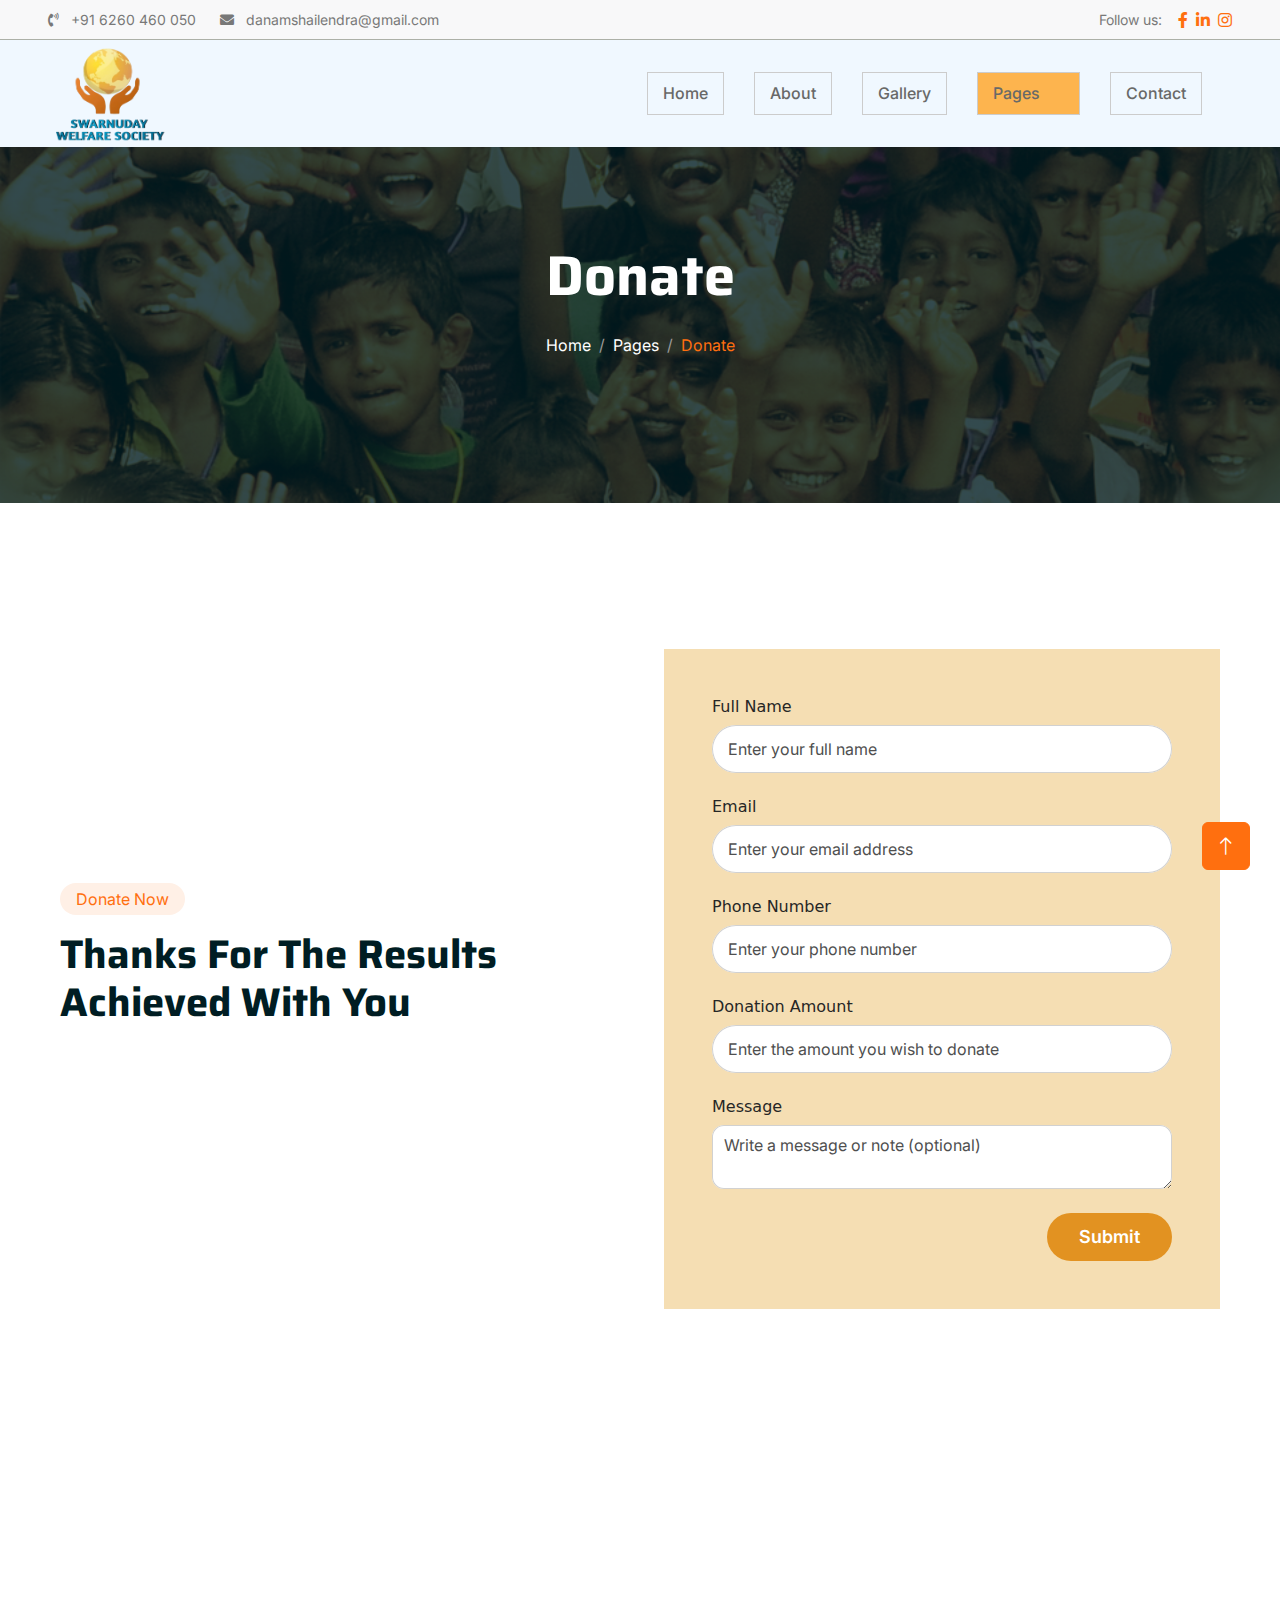
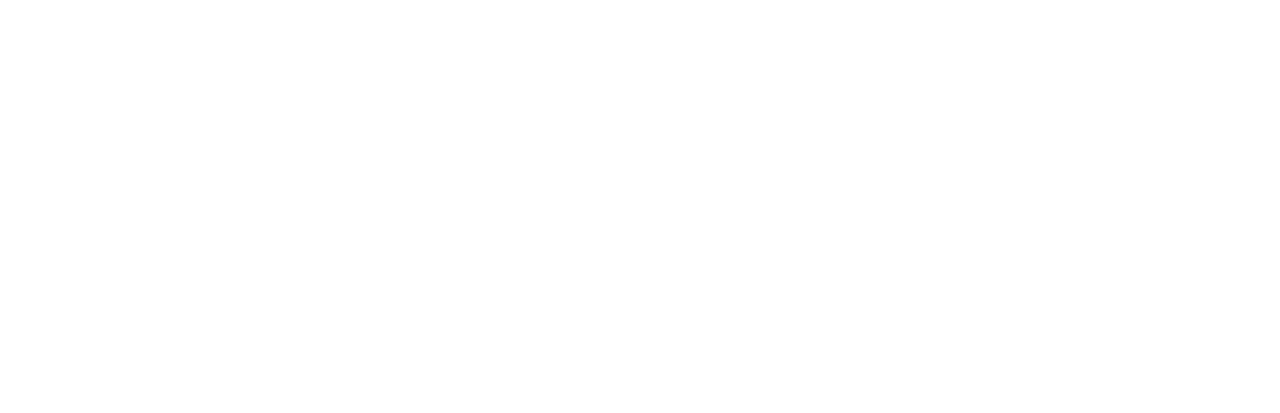
<file: donate.html>
<!DOCTYPE html>
<html lang="en">

<head>
    <meta charset="utf-8">
    <title>Swarnuday Welfare</title>
    <meta content="width=device-width, initial-scale=1.0" name="viewport">
    <meta content="" name="keywords">
    <meta content="" name="description">

    <!-- Favicon -->
     <link href="img/favicon.ico" rel="icon">
    <link href="img/apple-fav.png" rel="apple-touch-icon">

    <!-- Google Web Fonts -->
    <link rel="preconnect" href="https://fonts.googleapis.com">
    <link rel="preconnect" href="https://fonts.gstatic.com" crossorigin>
    <link href="https://fonts.googleapis.com/css2?family=Inter:wght@400;500;600&family=Saira:wght@500;600;700&display=swap" rel="stylesheet"> 

    <!-- Icon Font Stylesheet -->
    <link href="https://cdnjs.cloudflare.com/ajax/libs/font-awesome/5.10.0/css/all.min.css" rel="stylesheet">
    <link href="https://cdn.jsdelivr.net/npm/bootstrap-icons@1.4.1/font/bootstrap-icons.css" rel="stylesheet">

    <!-- Libraries Stylesheet -->
    <link href="lib/animate/animate.min.css" rel="stylesheet">
    <link href="lib/owlcarousel/assets/owl.carousel.min.css" rel="stylesheet">

    <!-- Customized Bootstrap Stylesheet -->
    <link href="css/bootstrap.min.css" rel="stylesheet">

    <!-- Template Stylesheet -->
    <link href="css/style.css" rel="stylesheet">
</head>

<body>
    <!-- Spinner Start -->
    <div id="spinner" class="show bg-white position-fixed translate-middle w-100 vh-100 top-50 start-50 d-flex align-items-center justify-content-center">
        <div class="spinner-grow text-primary" role="status"></div>
    </div>
    <!-- Spinner End -->


    <!-- Navbar Start -->
    <div class="container-fluid fixed-top px-0 wow fadeIn" data-wow-delay="0.1s">
        <div class="container-fluid fixed-top px-0 bg-light wow fadeIn" data-wow-delay="0.1s">
    <div class="top-bar d-none d-lg-flex align-items-center justify-content-between px-5 py-2">

        <!-- Contact Info -->
        <div class="d-flex align-items-center">
            <small><i class="fas fa-phone-volume me-2"></i> +91 6260 460 050</small>
            <small class="ms-4"><i class="fa fa-envelope me-2"></i> danamshailendra@gmail.com</small>
        </div>

        <!-- Social Icons -->
        <div class="d-flex align-items-center">
            <small class="me-2">Follow us:</small>
            <a class="text-dark-50 ms-2" href="#"><i class="fab fa-facebook-f"></i></a>
            <a class="text-dark-50 ms-2" href="#"><i class="fab fa-linkedin-in"></i></a>
            <a class="text-dark-50 ms-2" href="#"><i class="fab fa-instagram"></i></a>
           
        </div>

        <!-- Join Us Button -->
    </div>
</div>

        <nav class="navbar navbar-expand-lg navbar-dark py-lg-0 px-lg-5 wow fadeIn" data-wow-delay="0.1s">
            <a href="index.html" class="navbar-brand ms-4 ms-lg-0">
                  <img src="img/header-logo.png" class="logo-img" alt="title">
            </a>
            <button type="button" class="navbar-toggler me-4" data-bs-toggle="collapse" data-bs-target="#navbarCollapse">
                <span class="navbar-toggler-icon"></span>
            </button>
            <div class="collapse navbar-collapse" id="navbarCollapse">
                <div class="navbar-nav ms-auto p-4 p-lg-0">
                    <a href="index.html" class="nav-item nav-link">Home</a>
                    <a href="about.html" class="nav-item nav-link">About</a>
                    <a href="gallery.html" class="nav-item nav-link">Gallery</a>
                    <div class="nav-item dropdown">
                        <a href="#" class="nav-link dropdown-toggle active" data-bs-toggle="dropdown">Pages</a>
                        <div class="dropdown-menu m-0">
                            <a href="service.html" class="dropdown-item">Service</a>
                            <a href="team.html" class="dropdown-item">Our Team</a>
                            <a href="blog.html" class="dropdown-item">Blog</a>
                        </div>
                    </div>
                    <a href="contact.html" class="nav-item nav-link">Contact</a>
                </div>
            </div>
        </nav>
    </div>
    <!-- Navbar End -->


    <!-- Page Header Start -->
    <div class="container-fluid page-header mb-5 wow fadeIn" data-wow-delay="0.1s">
        <div class="container text-center">
            <h1 class="display-4 text-white animated slideInDown mb-4">Donate</h1>
            <nav aria-label="breadcrumb animated slideInDown">
                <ol class="breadcrumb justify-content-center mb-0">
                    <li class="breadcrumb-item"><a class="text-white" href="#">Home</a></li>
                    <li class="breadcrumb-item"><a class="text-white" href="#">Pages</a></li>
                    <li class="breadcrumb-item text-primary active" aria-current="page">Donate</li>
                </ol>
            </nav>
        </div>
    </div>
    <!-- Page Header End -->

<main>
    <!-- Donate Start -->
    <div class="container-fluid py-5">
        <div class="container">
            <div class="row g-5 align-items-center">
                <div class="col-lg-6 wow fadeIn" data-wow-delay="0.1s">
                    <div class="d-inline-block rounded-pill bg-secondary text-primary py-1 px-3 mb-3">Donate Now</div>
                    <h1 class="display-6 mb-5">Thanks For The Results Achieved With You</h1>
                    <p class="mb-0"></p>
                </div>
                <div class="col-lg-6 wow fadeIn" data-wow-delay="0.5s">
                    <div class="h-100 bg-form p-5">
                             
 <!-- Donation Form Start -->
          <form class="fs-form" onsubmit="handleSubmit(event)">
            <div class="fs-field">
              <label class="fs-label" for="full-name">Full Name</label>
              <input class="fs-input" id="full-name" name="full-name" placeholder="Enter your full name" required />
            </div>
            <div class="fs-field">
              <label class="fs-label" for="email">Email</label>
              <input class="fs-input" id="email" name="email" placeholder="Enter your email address" required />
            </div>
            <div class="fs-field">
              <label class="fs-label" for="phone-number">Phone Number</label>
              <input class="fs-input" id="phone-number" name="phone-number" placeholder="Enter your phone number" required />
            </div>
            <div class="fs-field">
              <label class="fs-label" for="amount">Donation Amount</label>
              <input class="fs-input" id="amount" name="amount" placeholder="Enter the amount you wish to donate" required />
            </div>
            <div class="fs-field">
              <label class="fs-label" for="message">Message</label>
              <textarea class="fs-textarea" id="message" name="message" placeholder="Write a message or note (optional)"></textarea>
            </div>
            <div class="fs-button-group">
              <button class="fs-button" type="submit">Submit</button>
            </div>
          </form>
    <!-- Donate End -->
        
        </main>
    <!-- Footer Start -->
      <footer class="bg-dark text-light footer mt-auto wow fadeIn" data-wow-delay="0.1s">
    <div class="container-fluid bg-dark text-white-50 footer mt-5 pt-5 wow fadeIn" data-wow-delay="0.1s">
    <div class="container py-5">
        <div class="row g-5">
            <div class="col-lg-3 col-md-6">
                <h1 class="fw-bold text-primary mb-4">Swarnuday <br><span class="text-white">Welfare</span></h1>
                <p> Empowering lives through education, care, and compassion</p>
            </div>

            <div class="col-lg-3 col-md-6">
                <h5 class="text-light mb-4">Address</h5>
                <p><i class="fa fa-map-marker-alt me-3"></i>356, Teacher Colony, Village Bolya, Tehsil Garoth,District Madan Saur, Madhya Pradesh</p>
                <p><i class="fa fa-phone-alt me-3"></i>+91 6260 460 050</p>
                <p><i class="fa fa-envelope me-3"></i> danamshailendra@gmail <br>.com</p>
            </div>

            <div class="col-lg-3 col-md-6">
                <h5 class="text-light mb-4">Quick Links</h5>
                 <a class="btn btn-link" href="about.html">About Us</a>
                <a class="btn btn-link" href="contact.html">Contact Us</a>
                <a class="btn btn-link" href="service.html">Our Services</a>
                <a class="btn btn-link" href="gallery.html">Gallery</a>
                <a class="btn btn-link" href="blog.html">Blog</a>
            </div>

            <!-- Replaced Newsletter with Social Icons -->
            <div class="col-lg-3 col-md-6">
                <h5 class="text-light mb-4">Follow Us</h5>
                <div class="d-flex pt-2">
                    <a class="btn btn-square me-1" href="#"><i class="fab fa-twitter"></i></a>
                    <a class="btn btn-square me-1" href="#"><i class="fab fa-facebook-f"></i></a>
                    <a class="btn btn-square me-1" href="#"><i class="fab fa-youtube"></i></a>
                    <a class="btn btn-square me-0" href="#"><i class="fab fa-linkedin-in"></i></a>
                </div>
            </div>
        </div>
    </div>

    <div class="container-fluid copyright">
        <div class="container">
            <div class="row">
                <div class="col-md-6 text-center text-md-start mb-3 mb-md-0">
                    &copy; <a href="#">Swarnuday Welfare Organization</a>, All Right Reserved.
                </div>
                <div class="col-md-6 text-center text-md-end">
                    Designed By <a href="https://htmlcodex.com">Keen Infotech</a>
                </div>
            </div>
        </div>
    </div>
</div>
      </footer>
    <!-- Footer End -->


    <!-- Back to Top -->
    <a href="#" class="btn btn-lg btn-primary btn-lg-square back-to-top"><i class="bi bi-arrow-up"></i></a>


    <script>
  function handleSubmit(event) {
    event.preventDefault(); // Page reload hone se rokta hai
    alert("Thank you for your donation!"); // Alert box
  }
  </script>
  
    <!-- JavaScript Libraries -->
    <script src="https://code.jquery.com/jquery-3.4.1.min.js"></script>
    <script src="https://cdn.jsdelivr.net/npm/bootstrap@5.0.0/dist/js/bootstrap.bundle.min.js"></script>
    <script src="lib/wow/wow.min.js"></script>
    <script src="lib/easing/easing.min.js"></script>
    <script src="lib/waypoints/waypoints.min.js"></script>
    <script src="lib/owlcarousel/owl.carousel.min.js"></script>
    <script src="lib/parallax/parallax.min.js"></script>

    <!-- Template Javascript -->
    <script src="js/main.js"></script>
</body>

</html>
</file>
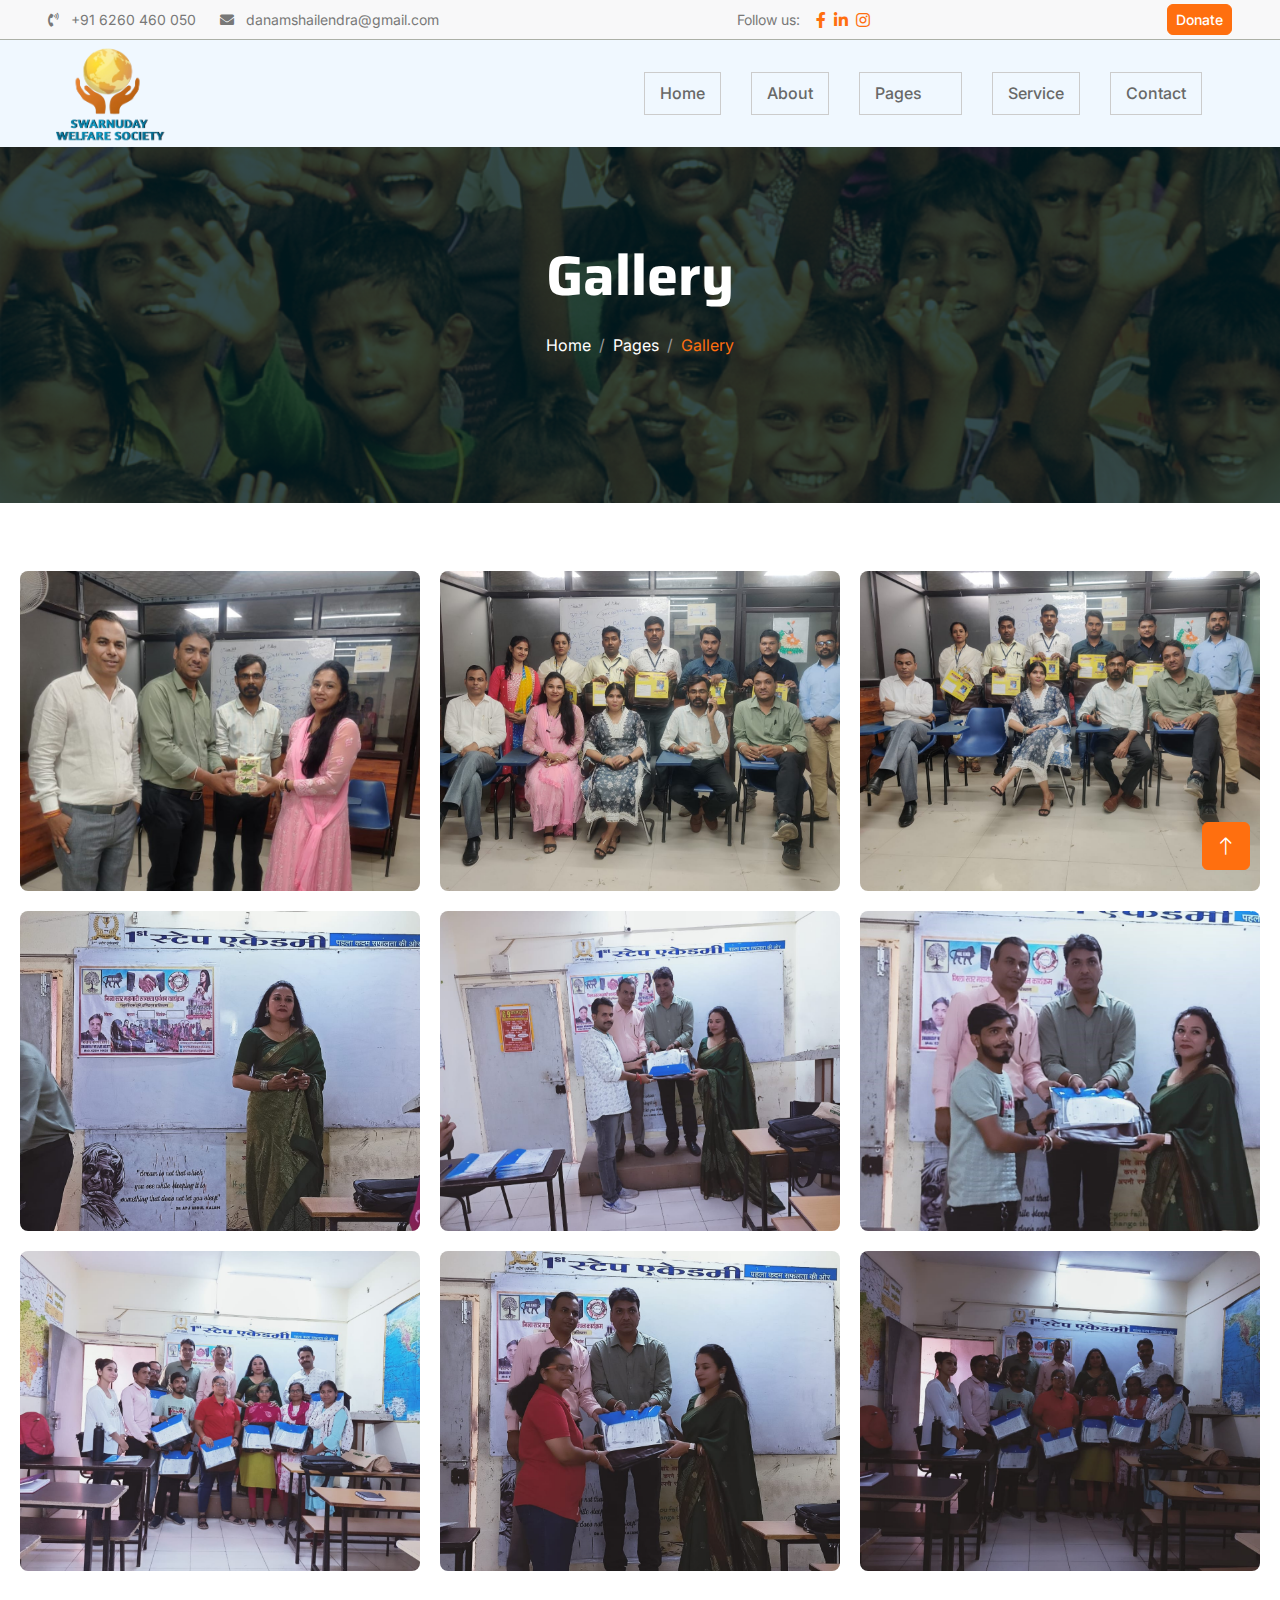
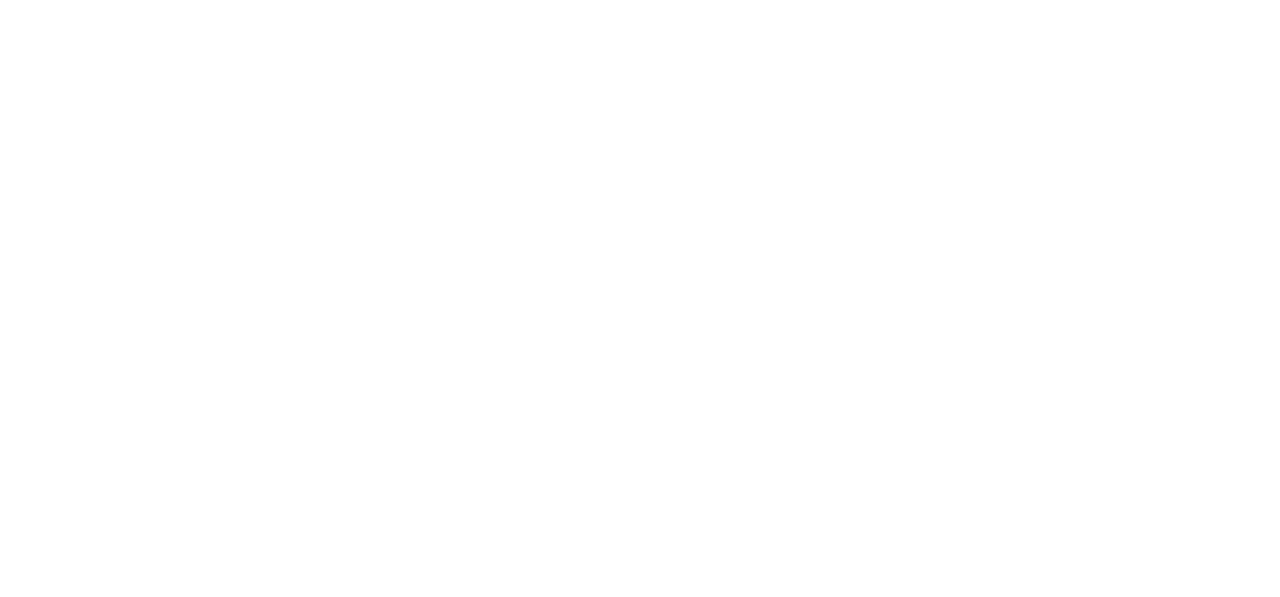
<file: gallery.html>
<!DOCTYPE html>
<html lang="en">

<head>
    <meta charset="utf-8">
    <title>Swarnuday Welfare</title>
    <meta content="width=device-width, initial-scale=1.0" name="viewport">
    <meta content="" name="keywords">
    <meta content="" name="description">

    <!-- Favicon -->
     <link href="img/favicon.ico" rel="icon">
    <link href="img/apple-fav.png" rel="apple-touch-icon">
    <!-- Google Web Fonts -->
    <link rel="preconnect" href="https://fonts.googleapis.com">
    <link rel="preconnect" href="https://fonts.gstatic.com" crossorigin>
    <link href="https://fonts.googleapis.com/css2?family=Inter:wght@400;500;600&family=Saira:wght@500;600;700&display=swap" rel="stylesheet"> 

    <!-- Icon Font Stylesheet -->
    <link href="https://cdnjs.cloudflare.com/ajax/libs/font-awesome/5.10.0/css/all.min.css" rel="stylesheet">
    <link href="https://cdn.jsdelivr.net/npm/bootstrap-icons@1.4.1/font/bootstrap-icons.css" rel="stylesheet">

    <!-- Libraries Stylesheet -->
    <link href="lib/animate/animate.min.css" rel="stylesheet">
    <link href="lib/owlcarousel/assets/owl.carousel.min.css" rel="stylesheet">

    <!-- Customized Bootstrap Stylesheet -->
    <link href="css/bootstrap.min.css" rel="stylesheet">

    <!-- Template Stylesheet -->
    <link href="css/style.css" rel="stylesheet">
</head>

<body>
    <!-- Spinner Start -->
    <div id="spinner" class="show bg-white position-fixed translate-middle w-100 vh-100 top-50 start-50 d-flex align-items-center justify-content-center">
        <div class="spinner-grow text-primary" role="status"></div>
    </div>
    <!-- Spinner End -->


    <!-- Navbar Start -->
    <div class="container-fluid fixed-top px-0 wow fadeIn" data-wow-delay="0.1s">
        <div class="container-fluid fixed-top px-0 bg-light wow fadeIn" data-wow-delay="0.1s">
    <div class="top-bar d-none d-lg-flex align-items-center justify-content-between px-5 py-2">

        <!-- Contact Info -->
        <div class="d-flex align-items-center">
            <small><i class="fas fa-phone-volume me-2"></i> +91 6260 460 050</small>
            <small class="ms-4"><i class="fa fa-envelope me-2"></i> danamshailendra@gmail.com</small>
        </div>

        <!-- Social Icons -->
        <div class="d-flex align-items-center">
            <small class="me-2">Follow us:</small>
            <a class="text-dark-50 ms-2" href="#"><i class="fab fa-facebook-f"></i></a>
            <a class="text-dark-50 ms-2" href="#"><i class="fab fa-linkedin-in"></i></a>
            <a class="text-dark-50 ms-2" href="#"><i class="fab fa-instagram"></i></a>
           
        </div>

        <!-- Join Us Button -->
        <div>
            <a class="btn btn-primary btn-sm" href="donate.html">Donate</a>
        </div>
    </div>
</div>

        <nav class="navbar navbar-expand-lg navbar-dark py-lg-0 px-lg-5 wow fadeIn" data-wow-delay="0.1s">
            <a href="index.html" class="navbar-brand ms-4 ms-lg-0">
                  <img src="img/header-logo.png" class="logo-img" alt="title">
            </a>
            <button type="button" class="navbar-toggler me-4" data-bs-toggle="collapse" data-bs-target="#navbarCollapse">
                <span class="navbar-toggler-icon"></span>
            </button>
            <div class="collapse navbar-collapse" id="navbarCollapse">
                <div class="navbar-nav ms-auto p-4 p-lg-0">
                    <a href="index.html" class="nav-item nav-link">Home</a>
                    <a href="about.html" class="nav-item nav-link">About</a>
                    <div class="nav-item dropdown">
                        <a href="#" class="nav-link dropdown-toggle" data-bs-toggle="dropdown">Pages</a>
                        <div class="dropdown-menu m-0">
                            <a href="team.html" class="dropdown-item">Our Team</a>
                            <a href="blog.html" class="dropdown-item">Blog</a>
                        </div>
                    </div>
                    <a href="service.html" class="nav-item nav-link">Service</a>
                    <a href="contact.html" class="nav-item nav-link">Contact</a>
                </div>
            </div>
        </nav>
    </div>
    <!-- Navbar End -->


    <!-- Page Header Start -->
    <div class="container-fluid page-header mb-5 wow fadeIn" data-wow-delay="0.1s">
        <div class="container text-center">
            <h1 class="display-4 text-white animated slideInDown mb-4">Gallery</h1>
            <nav aria-label="breadcrumb animated slideInDown">
                <ol class="breadcrumb justify-content-center mb-0">
                    <li class="breadcrumb-item"><a class="text-white" href="#">Home</a></li>
                    <li class="breadcrumb-item"><a class="text-white" href="#">Pages</a></li>
                    <li class="breadcrumb-item text-primary active" aria-current="page">Gallery</li>
                </ol>
            </nav>
        </div>
    </div>
    <!-- Page Header End -->

<main>
    <!-- gallery Start -->
    <div class="gallery_container">
  <div class="popup-gallery">
    <div class="gallery_item">
      <a class="hover_affect_nlf position-relative" href="img/1.jpg" title="Image 1">
        <img src="img/1.jpg" alt="Thumbnail 1">
      </a>
    </div>
    <div class="gallery_item">
      <a class="hover_affect_nlf position-relative"
        href="img/3.jpg" title="Image 2">
        <img src="img/3.jpg" alt="Thumbnail 2">
      </a>
    </div>
    <div class="gallery_item">
      <a class="hover_affect_nlf position-relative"
        href="img/4.jpg"
        title="Image 3">
        <img src="img/4.jpg" alt="Thumbnail 3">
      </a>
    </div>
    <div class="gallery_item">
      <a class="hover_affect_nlf position-relative"
        href="img/12.jpg" title="Image 4">
        <img src="img/12.jpg" alt="Thumbnail 4">
      </a>
    </div>
    <div class="gallery_item">
      <a class="hover_affect_nlf position-relative"
        href="img/13.jpg" title="Image 5">
        <img src="img/13.jpg" alt="Thumbnail 5">
      </a>
    </div>
    <div class="gallery_item">
      <a class="hover_affect_nlf position-relative"
        href="img/16.jpg" title="Image 6">
        <img src="img/16.jpg" alt="Thumbnail 6">
      </a>
    </div>
    <div class="gallery_item">
      <a class="hover_affect_nlf position-relative"
        href="img/17.jpg" title="Image 7">
        <img src="img/17.jpg" alt="Thumbnail 7">
      </a>
    </div>
    <div class="gallery_item">
      <a class="hover_affect_nlf position-relative"
        href="img/18.jpg" title="Image 8">
        <img src="img/18.jpg" alt="Thumbnail 8">
      </a>
    </div>
    <div class="gallery_item">
      <a class="hover_affect_nlf position-relative"
        href="img/19.jpg" title="Image 9">
        <img src="img/19.jpg" alt="Thumbnail 9">
      </a>
    </div>
  </div>
</div>
</main>
    <!-- gallery End -->
        

    <!-- Footer Start -->
     <footer class="bg-dark text-light footer mt-auto wow fadeIn" data-wow-delay="0.1s">
     <div class="container-fluid bg-dark text-white-50 footer mt-5 pt-5 wow fadeIn" data-wow-delay="0.1s">
    <div class="container py-5">
        <div class="row g-5">
            <div class="col-lg-3 col-md-6">
                <h1 class="fw-bold text-primary mb-4">Swarnuday <br><span class="text-white">Welfare</span></h1>
                <p> Empowering lives through education, care, and compassion</p>
            </div>

            <div class="col-lg-3 col-md-6">
                <h5 class="text-light mb-4">Address</h5>
                <p><i class="fa fa-map-marker-alt me-3"></i>356, Teacher Colony, Village Bolya, Tehsil Garoth,District Madan Saur, Madhya Pradesh</p>
                <p><i class="fa fa-phone-alt me-3"></i>+91 6260 460 050</p>
                <p><i class="fa fa-envelope me-3"></i> danamshailendra@gmail <br>.com</p>
            </div>

            <div class="col-lg-3 col-md-6">
                <h5 class="text-light mb-4">Quick Links</h5>
                <a class="btn btn-link" href="about.html">About Us</a>
                <a class="btn btn-link" href="contact.html">Contact Us</a>
                <a class="btn btn-link" href="service.html">Our Services</a>
                <a class="btn btn-link" href="gallery.html">Gallery</a>
                <a class="btn btn-link" href="blog.html">Blog</a>
            </div>

            <!-- Replaced Newsletter with Social Icons -->
            <div class="col-lg-3 col-md-6">
                <h5 class="text-light mb-4">Follow Us</h5>
                <div class="d-flex pt-2">
                    <a class="btn btn-square me-1" href="#"><i class="fab fa-twitter"></i></a>
                    <a class="btn btn-square me-1" href="#"><i class="fab fa-facebook-f"></i></a>
                    <a class="btn btn-square me-1" href="#"><i class="fab fa-youtube"></i></a>
                    <a class="btn btn-square me-0" href="#"><i class="fab fa-linkedin-in"></i></a>
                </div>
            </div>
        </div>
    </div>

    <div class="container-fluid copyright">
        <div class="container">
            <div class="row">
                <div class="col-md-6 text-center text-md-start mb-3 mb-md-0">
                    &copy; <a href="#">Swarnuday Welfare Organization</a>, All Right Reserved.
                </div>
                <div class="col-md-6 text-center text-md-end">
                    Designed By <a href="https://htmlcodex.com">Keen Infotech</a>
                </div>
            </div>
        </div>
    </div>
</div>
     </footer>
    <!-- Footer End -->


    <!-- Back to Top -->
    <a href="#" class="btn btn-lg btn-primary btn-lg-square back-to-top"><i class="bi bi-arrow-up"></i></a>


    <!-- JavaScript Libraries -->
    <script src="https://code.jquery.com/jquery-3.4.1.min.js"></script>
    <script src="https://cdn.jsdelivr.net/npm/bootstrap@5.0.0/dist/js/bootstrap.bundle.min.js"></script>
    <script src="lib/wow/wow.min.js"></script>
    <script src="lib/easing/easing.min.js"></script>
    <script src="lib/waypoints/waypoints.min.js"></script>
    <script src="lib/owlcarousel/owl.carousel.min.js"></script>
    <script src="lib/parallax/parallax.min.js"></script>

    <!-- Template Javascript -->
    <script src="js/main.js"></script>
</body>

</html>
</file>
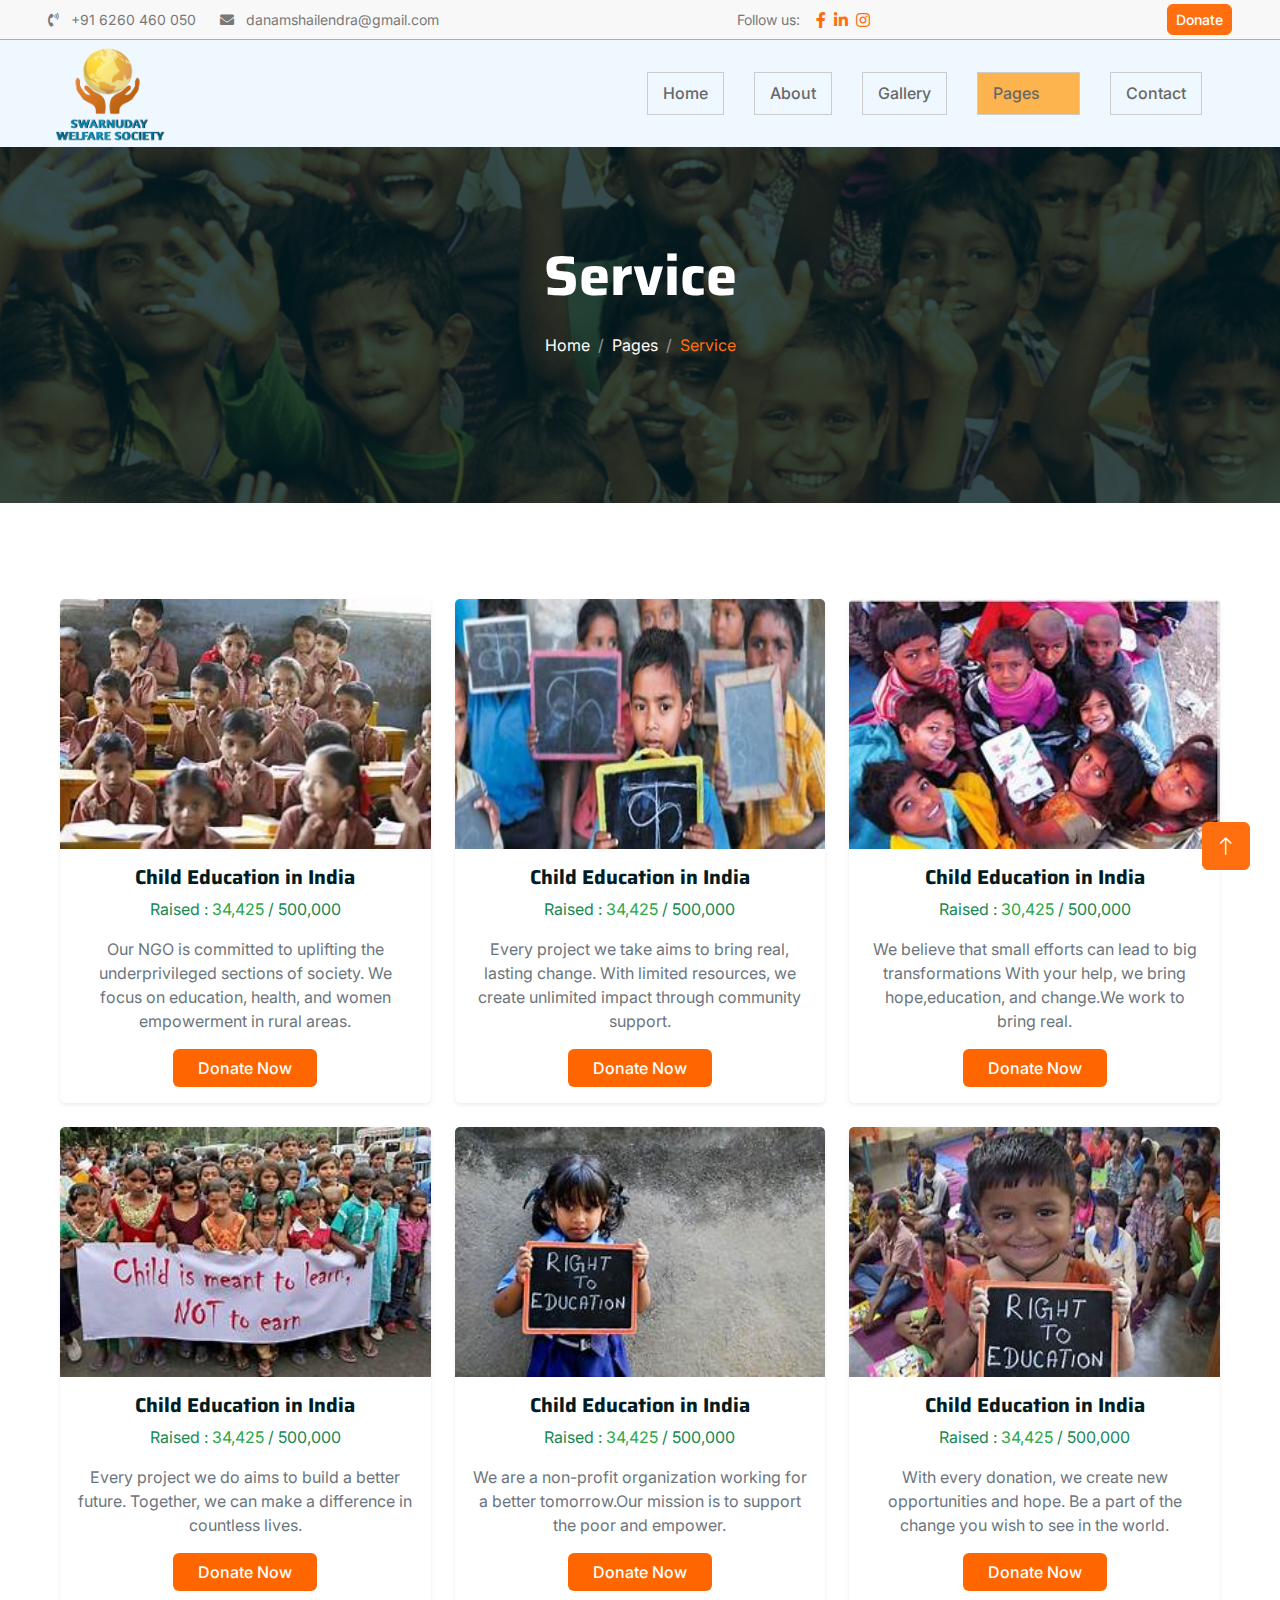
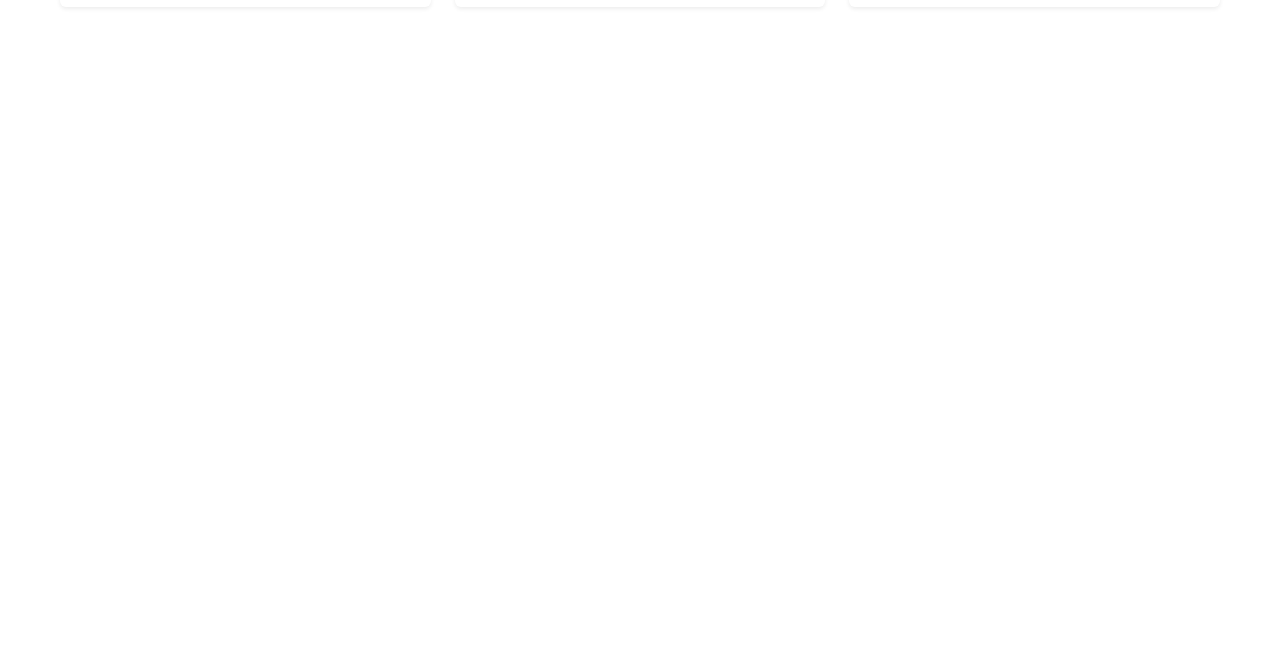
<file: service.html>
<!DOCTYPE html>
<html lang="en">

<head>
    <meta charset="utf-8">
    <title>Swarnuday Welfare</title>
    <meta content="width=device-width, initial-scale=1.0" name="viewport">
    <meta content="" name="keywords">
    <meta content="" name="description">

    <!-- Favicon -->
      <link href="img/favicon.ico" rel="icon">
    <link href="img/apple-fav.png" rel="apple-touch-icon">
    
    <!-- Google Web Fonts -->
    <link rel="preconnect" href="https://fonts.googleapis.com">
    <link rel="preconnect" href="https://fonts.gstatic.com" crossorigin>
    <link href="https://fonts.googleapis.com/css2?family=Inter:wght@400;500;600&family=Saira:wght@500;600;700&display=swap" rel="stylesheet"> 

    <!-- Icon Font Stylesheet -->
    <link href="https://cdnjs.cloudflare.com/ajax/libs/font-awesome/5.10.0/css/all.min.css" rel="stylesheet">
    <link href="https://cdn.jsdelivr.net/npm/bootstrap-icons@1.4.1/font/bootstrap-icons.css" rel="stylesheet">

    <!-- Libraries Stylesheet -->
    <link href="lib/animate/animate.min.css" rel="stylesheet">
    <link href="lib/owlcarousel/assets/owl.carousel.min.css" rel="stylesheet">

    <!-- Customized Bootstrap Stylesheet -->
    <link href="css/bootstrap.min.css" rel="stylesheet">

    <!-- Template Stylesheet -->
    <link href="css/style.css" rel="stylesheet">
</head>

<body>
    <!-- Spinner Start -->
    <div id="spinner" class="show bg-white position-fixed translate-middle w-100 vh-100 top-50 start-50 d-flex align-items-center justify-content-center">
        <div class="spinner-grow text-primary" role="status"></div>
    </div>
    <!-- Spinner End -->


    <!-- Navbar Start -->
    <div class="container-fluid fixed-top px-0 wow fadeIn" data-wow-delay="0.1s">
       <div class="container-fluid fixed-top px-0 bg-light wow fadeIn" data-wow-delay="0.1s">
    <div class="top-bar d-none d-lg-flex align-items-center justify-content-between px-5 py-2">

        <!-- Contact Info -->
        <div class="d-flex align-items-center">
            <small><i class="fas fa-phone-volume me-2"></i> +91 6260 460 050</small>
            <small class="ms-4"><i class="fa fa-envelope me-2"></i> danamshailendra@gmail.com</small>
        </div>

        <!-- Social Icons -->
        <div class="d-flex align-items-center">
            <small class="me-2">Follow us:</small>
            <a class="text-dark-50 ms-2" href="#"><i class="fab fa-facebook-f"></i></a>
            <a class="text-dark-50 ms-2" href="#"><i class="fab fa-linkedin-in"></i></a>
            <a class="text-dark-50 ms-2" href="#"><i class="fab fa-instagram"></i></a>
           
        </div>

        <!-- Join Us Button -->
        <div>
            <a class="btn btn-primary btn-sm" href="donate.html">Donate</a>
        </div>
    </div>
</div>

        <nav class="navbar navbar-expand-lg navbar-dark py-lg-0 px-lg-5 wow fadeIn" data-wow-delay="0.1s">
            <a href="index.html" class="navbar-brand ms-4 ms-lg-0">
                  <img src="img/header-logo.png" class="logo-img" alt="title">
            </a>
            <button type="button" class="navbar-toggler me-4" data-bs-toggle="collapse" data-bs-target="#navbarCollapse">
                <span class="navbar-toggler-icon"></span>
            </button>
            <div class="collapse navbar-collapse" id="navbarCollapse">
                <div class="navbar-nav ms-auto p-4 p-lg-0">
                    <a href="index.html" class="nav-item nav-link">Home</a>
                    <a href="about.html" class="nav-item nav-link">About</a>
                    <a href="gallery.html" class="nav-item nav-link">Gallery</a>
                    <div class="nav-item dropdown">
                        <a href="#" class="nav-link dropdown-toggle active" data-bs-toggle="dropdown">Pages</a>
                        <div class="dropdown-menu m-0">
                            <a href="team.html" class="dropdown-item">Our Team</a>
                            <a href="blog.html" class="dropdown-item">Blog</a>
                        </div>
                    </div>
                    <a href="contact.html" class="nav-item nav-link">Contact</a>
                </div>
            </div>
        </nav>
    </div>
    <!-- Navbar End -->


    <!-- Page Header Start -->
    <div class="container-fluid page-header mb-5 wow fadeIn" data-wow-delay="0.1s">
        <div class="container text-center">
            <h1 class="display-4 text-white animated slideInDown mb-4">Service</h1>
            <nav aria-label="breadcrumb animated slideInDown">
                <ol class="breadcrumb justify-content-center mb-0">
                    <li class="breadcrumb-item"><a class="text-white" href="#">Home</a></li>
                    <li class="breadcrumb-item"><a class="text-white" href="#">Pages</a></li>
                    <li class="breadcrumb-item text-primary active" aria-current="page">Service</li>
                </ol>
            </nav>
        </div>
    </div>
    <!-- Page Header End -->

<main>
    <!-- Service Start -->
         <div class="container py-5">
  <div class="row g-4 text-center">
    <!-- card 1 -->
    <div class="col-md-4">
      <div class="card donate-card border-0 shadow-sm">
        <img src="img/sr1.jpg" class="card-img-top" >
        <div class="card-body">
          <h5 class="card-title fw-bold">Child Education in India</h5>
          <p class="text-success fw-semibold">Raised : <span style="color: #28a745;">34,425</span> / 500,000</p>
          <p class="card-text text-muted">Our NGO is committed to uplifting the underprivileged sections of society.
We focus on education, health, and women empowerment in rural areas.</p>
           <a href= "donate.html" class="btn btn-Read text-white px-4" style="background-color: #ff6600;">Donate Now</a>
        </div>
      </div>
    </div>

    <!-- Card 2 -->
    <div class="col-md-4">
      <div class="card donate-card border-0 shadow-sm">
        <img src="img/sr2.jpg" class="card-img-top" >
        <div class="card-body">
          <h5 class="card-title fw-bold">Child Education in India</h5>
          <p class="text-success fw-semibold">Raised : <span style="color: #28a745;">34,425</span> / 500,000</p>
          <p class="card-text text-muted">Every project we take aims to bring real, lasting change.
With limited resources, we create unlimited impact through community support.</p>
          <a href= "donate.html" class="btn btn-Read text-white px-4" style="background-color: #ff6600;">Donate Now</a>
        </div>
      </div>
    </div>

    <!-- Card 3 -->
    <div class="col-md-4">
      <div class="card donate-card border-0 shadow-sm">
        <img src="img/sr3.jpg" class="card-img-top" >
        <div class="card-body">
          <h5 class="card-title fw-bold">Child Education in India</h5>
          <p class="text-success fw-semibold">Raised : <span style="color: #28a745;">30,425</span> / 500,000</p>
          <p class="card-text text-muted">We believe that small efforts can lead to big transformations With your help, we bring hope,education, and change.We work to bring real. </p>
         <a href= "donate.html" class="btn btn-Read text-white px-4" style="background-color: #ff6600;">Donate Now</a>
        </div>
      </div>
    </div>
    <br>
    <!-- card 4 -->
     <div class="col-md-4">
      <div class="card donate-card border-0 shadow-sm">
        <img src="img/sr4.jpg" class="card-img-top" >
        <div class="card-body">
          <h5 class="card-title fw-bold">Child Education in India</h5>
          <p class="text-success fw-semibold">Raised : <span style="color: #28a745;">34,425</span> / 500,000</p>
          <p class="card-text text-muted">Every project we do aims to build a better future.
Together, we can make a difference in countless lives.</p>
         <a href= "donate.html" class="btn btn-Read text-white px-4" style="background-color: #ff6600;">Donate Now</a>
        </div>
      </div>
    </div>
    <!-- card 5 -->
     <div class="col-md-4">
      <div class="card donate-card border-0 shadow-sm">
        <img src="img/sr5.jpg" class="card-img-top">
        <div class="card-body">
          <h5 class="card-title fw-bold">Child Education in India</h5>
          <p class="text-success fw-semibold">Raised : <span style="color: #28a745;">34,425</span> / 500,000</p>
          <p class="card-text text-muted">We are a non-profit organization working for a better tomorrow.Our mission is to support the poor and empower.</p>
           <a href= "donate.html" class="btn btn-Read text-white px-4" style="background-color: #ff6600;">Donate Now</a>
        </div>
      </div>
    </div>
    <!-- catd 6 -->
    <div class="col-md-4">
      <div class="card donate-card border-0 shadow-sm">
        <img src="img/sr6.jpg" class="card-img-top" >
        <div class="card-body">
          <h5 class="card-title fw-bold">Child Education in India</h5>
          <p class="text-success fw-semibold">Raised : <span style="color: #28a745;">34,425</span> / 500,000</p>
          <p class="card-text text-muted">With every donation, we create new opportunities and hope.
Be a part of the change you wish to see in the world.</p>
         <a href="donate.html" class="btn btn-Read text-white px-4" style="background-color: #ff6600;">Donate Now</a>
        </div>
      </div>
    </div>                  
</div>
</div>
</main>
    <!-- Service End -->
        

    <!-- Footer Start -->
      <footer class="bg-dark text-light footer mt-auto wow fadeIn" data-wow-delay="0.1s">
        <div class="container-fluid bg-dark text-white-50 footer mt-5 pt-5 wow fadeIn" data-wow-delay="0.1s">
    <div class="container py-5">
        <div class="row g-5">
            <div class="col-lg-3 col-md-6">
                <h1 class="fw-bold text-primary mb-4">Swarnuday <br><span class="text-white">Welfare</span></h1>
                <p> Empowering lives through education, care, and compassion</p>
            </div>

            <div class="col-lg-3 col-md-6">
                <h5 class="text-light mb-4">Address</h5>
                <p><i class="fa fa-map-marker-alt me-3"></i>356, Teacher Colony, Village Bolya, Tehsil Garoth,District Madan Saur, Madhya Pradesh</p>
                <p><i class="fa fa-phone-alt me-3"></i>+91 6260 460 050</p>
                <p><i class="fa fa-envelope me-3"></i> danamshailendra@gmail <br>.com</p>
            </div>

            <div class="col-lg-3 col-md-6">
                <h5 class="text-light mb-4">Quick Links</h5>
                 <a class="btn btn-link" href="about.html">About Us</a>
                <a class="btn btn-link" href="contact.html">Contact Us</a>
                <a class="btn btn-link" href="service.html">Our Services</a>
                <a class="btn btn-link" href="gallery.html">Gallery</a>
                <a class="btn btn-link" href="blog.html">Blog</a>
            </div>

            <!-- Replaced Newsletter with Social Icons -->
            <div class="col-lg-3 col-md-6">
                <h5 class="text-light mb-4">Follow Us</h5>
                <div class="d-flex pt-2">
                    <a class="btn btn-square me-1" href="#"><i class="fab fa-twitter"></i></a>
                    <a class="btn btn-square me-1" href="#"><i class="fab fa-facebook-f"></i></a>
                    <a class="btn btn-square me-1" href="#"><i class="fab fa-youtube"></i></a>
                    <a class="btn btn-square me-0" href="#"><i class="fab fa-linkedin-in"></i></a>
                </div>
            </div>
        </div>
    </div>

    <div class="container-fluid copyright">
        <div class="container">
            <div class="row">
                <div class="col-md-6 text-center text-md-start mb-3 mb-md-0">
                    &copy; <a href="#">Swarnuday Welfare Organization</a>, All Right Reserved.
                </div>
                <div class="col-md-6 text-center text-md-end">
                    Designed By <a href="https://htmlcodex.com">Keen Infotech</a>
                </div>
            </div>
        </div>
    </div>
</div>
      </footer>
    <!-- Footer End -->


    <!-- Back to Top -->
    <a href="#" class="btn btn-lg btn-primary btn-lg-square back-to-top"><i class="bi bi-arrow-up"></i></a>


    <!-- JavaScript Libraries -->
    <script src="https://code.jquery.com/jquery-3.4.1.min.js"></script>
    <script src="https://cdn.jsdelivr.net/npm/bootstrap@5.0.0/dist/js/bootstrap.bundle.min.js"></script>
    <script src="lib/wow/wow.min.js"></script>
    <script src="lib/easing/easing.min.js"></script>
    <script src="lib/waypoints/waypoints.min.js"></script>
    <script src="lib/owlcarousel/owl.carousel.min.js"></script>
    <script src="lib/parallax/parallax.min.js"></script>

    <!-- Template Javascript -->
    <script src="js/main.js"></script>
</body>

</html>
</file>
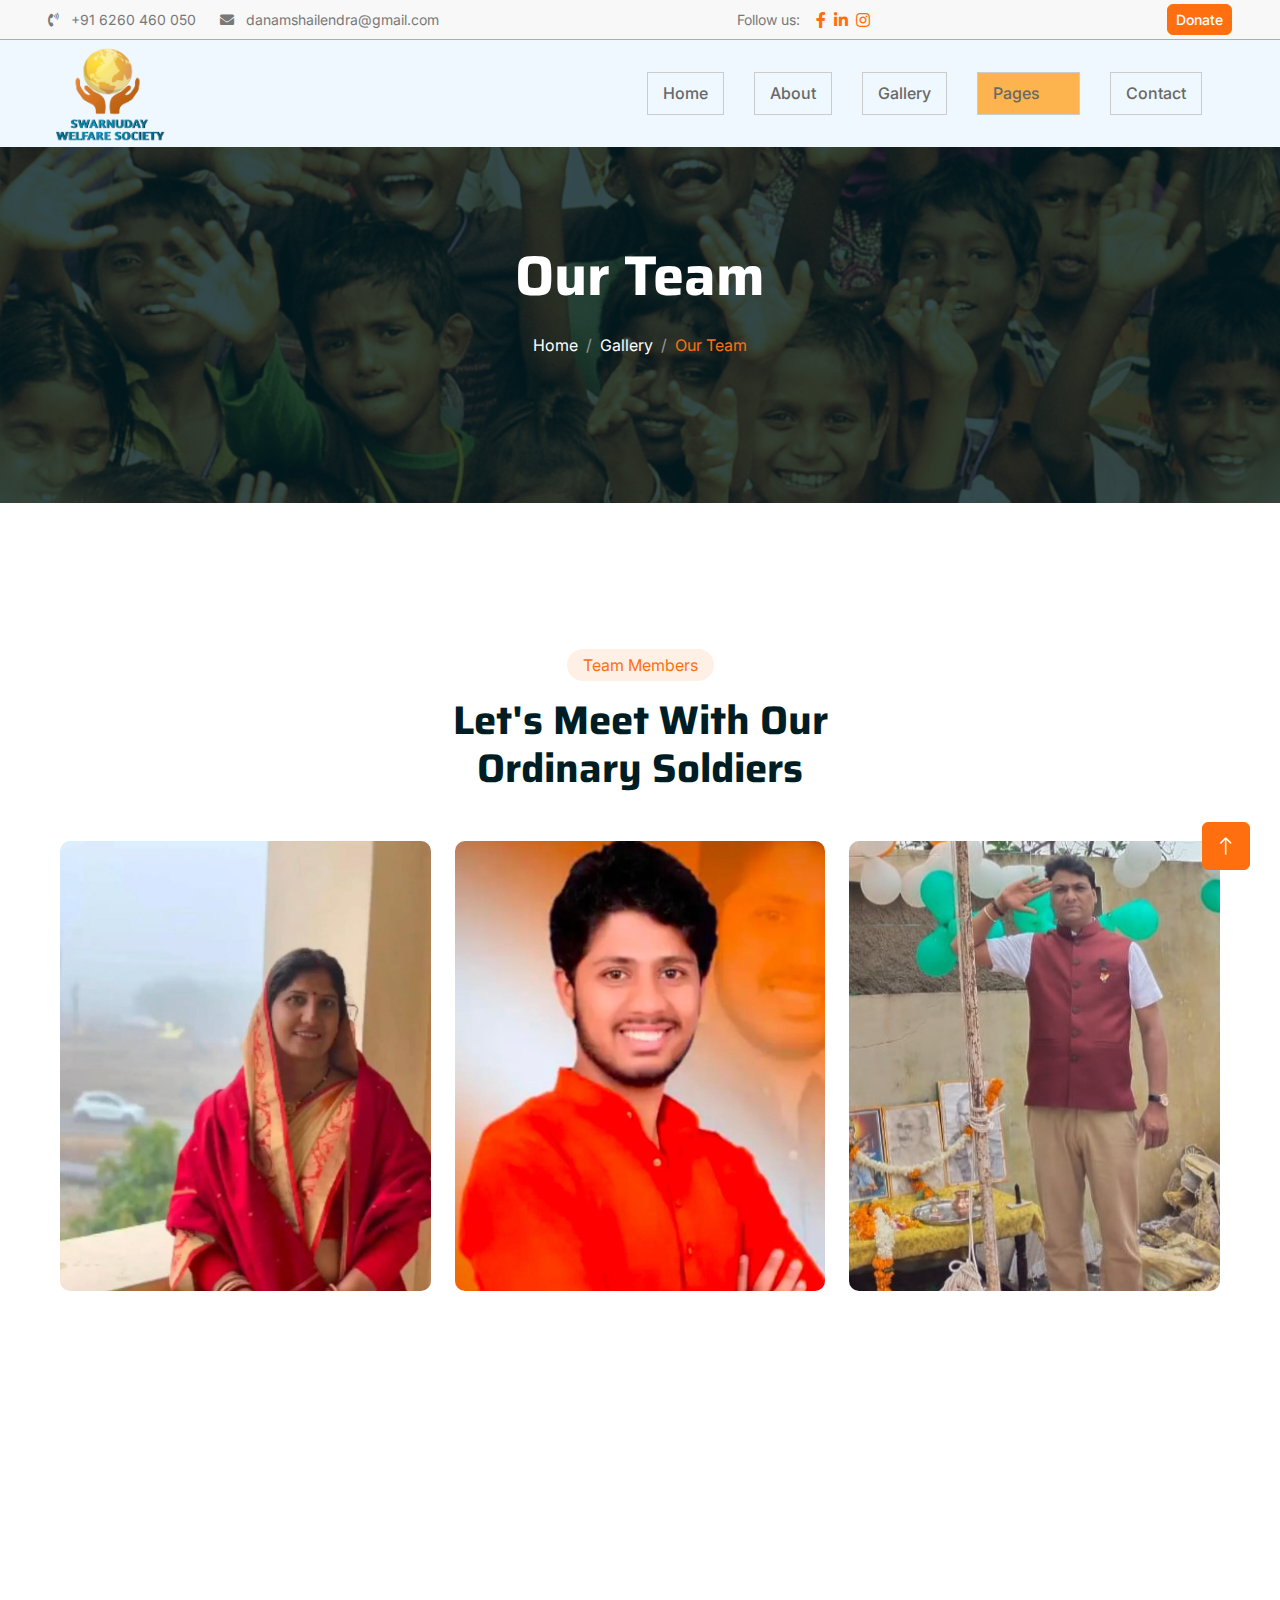
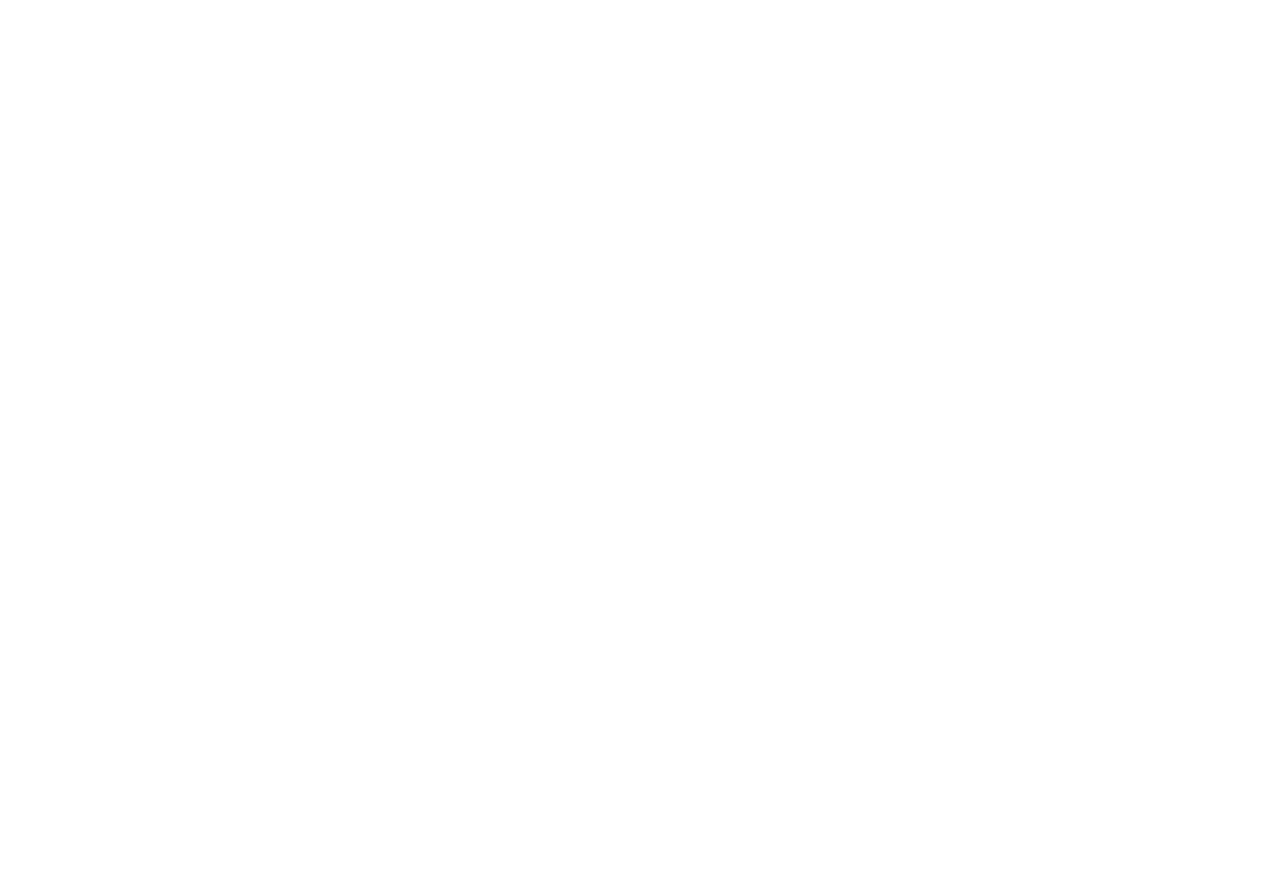
<file: team.html>
<!DOCTYPE html>
<html lang="en">

<head>
    <meta charset="utf-8">
    <title>Swarnuday Welfare</title>
    <meta content="width=device-width, initial-scale=1.0" name="viewport">
    <meta content="" name="keywords">
    <meta content="" name="description">

    <!-- Favicon -->
      <link href="img/favicon.ico" rel="icon">
    <link href="img/apple-fav.png" rel="apple-touch-icon">

    <!-- Google Web Fonts -->
    <link rel="preconnect" href="https://fonts.googleapis.com">
    <link rel="preconnect" href="https://fonts.gstatic.com" crossorigin>
    <link href="https://fonts.googleapis.com/css2?family=Inter:wght@400;500;600&family=Saira:wght@500;600;700&display=swap" rel="stylesheet"> 

    <!-- Icon Font Stylesheet -->
    <link href="https://cdnjs.cloudflare.com/ajax/libs/font-awesome/5.10.0/css/all.min.css" rel="stylesheet">
    <link href="https://cdn.jsdelivr.net/npm/bootstrap-icons@1.4.1/font/bootstrap-icons.css" rel="stylesheet">

    <!-- Libraries Stylesheet -->
    <link href="lib/animate/animate.min.css" rel="stylesheet">
    <link href="lib/owlcarousel/assets/owl.carousel.min.css" rel="stylesheet">

    <!-- Customized Bootstrap Stylesheet -->
    <link href="css/bootstrap.min.css" rel="stylesheet">

    <!-- Template Stylesheet -->
    <link href="css/style.css" rel="stylesheet">
</head>

<body>
    <!-- Spinner Start -->
    <div id="spinner" class="show bg-white position-fixed translate-middle w-100 vh-100 top-50 start-50 d-flex align-items-center justify-content-center">
        <div class="spinner-grow text-primary" role="status"></div>
    </div>
    <!-- Spinner End -->


    <!-- Navbar Start -->
    <div class="container-fluid fixed-top px-0 wow fadeIn" data-wow-delay="0.1s">
        <div class="container-fluid fixed-top px-0 bg-light wow fadeIn" data-wow-delay="0.1s">
    <div class="top-bar d-none d-lg-flex align-items-center justify-content-between px-5 py-2">

        <!-- Contact Info -->
        <div class="d-flex align-items-center">
            <small><i class="fas fa-phone-volume me-2"></i> +91 6260 460 050</small>
            <small class="ms-4"><i class="fa fa-envelope me-2"></i> danamshailendra@gmail.com</small>
        </div>

        <!-- Social Icons -->
        <div class="d-flex align-items-center">
            <small class="me-2">Follow us:</small>
            <a class="text-dark-50 ms-2" href="#"><i class="fab fa-facebook-f"></i></a>
            <a class="text-dark-50 ms-2" href="#"><i class="fab fa-linkedin-in"></i></a>
            <a class="text-dark-50 ms-2" href="#"><i class="fab fa-instagram"></i></a>
           
        </div>

        <!-- Join Us Button -->
        <div>
            <a class="btn btn-primary btn-sm" href="donate.html">Donate</a>
        </div>
    </div>
</div>

        <nav class="navbar navbar-expand-lg navbar-dark py-lg-0 px-lg-5 wow fadeIn" data-wow-delay="0.1s">
            <a href="index.html" class="navbar-brand ms-4 ms-lg-0">
                 <img src="img/header-logo.png" class="logo-img" alt="title">
            </a>
            <button type="button" class="navbar-toggler me-4" data-bs-toggle="collapse" data-bs-target="#navbarCollapse">
                <span class="navbar-toggler-icon"></span>
            </button>
            <div class="collapse navbar-collapse" id="navbarCollapse">
                <div class="navbar-nav ms-auto p-4 p-lg-0">
                    <a href="index.html" class="nav-item nav-link">Home</a>
                    <a href="about.html" class="nav-item nav-link">About</a>
                    <a href="gallery.html" class="nav-item nav-link">Gallery</a>
                    <div class="nav-item dropdown">
                        <a href="#" class="nav-link dropdown-toggle active" data-bs-toggle="dropdown">Pages</a>
                        <div class="dropdown-menu m-0">
                            <a href="service.html" class="dropdown-item">Service</a>
                            <a href="blog.html" class="dropdown-item">Blog</a>
                        </div>
                    </div>
                    <a href="contact.html" class="nav-item nav-link">Contact</a>
                </div>
            </div>
        </nav>
    </div>
    <!-- Navbar End -->


    <!-- Page Header Start -->
    <div class="container-fluid page-header mb-5 wow fadeIn" data-wow-delay="0.1s">
        <div class="container text-center">
            <h1 class="display-4 text-white animated slideInDown mb-4">Our Team</h1>
            <nav aria-label="breadcrumb animated slideInDown">
                <ol class="breadcrumb justify-content-center mb-0">
                    <li class="breadcrumb-item"><a class="text-white" href="#">Home</a></li>
                    <li class="breadcrumb-item"><a class="text-white" href="#">Gallery</a></li>
                    <li class="breadcrumb-item text-primary active" aria-current="page">Our Team</li>
                </ol>
            </nav>
        </div>
    </div>
    <!-- Page Header End -->

<main>
    <!-- Team Start -->
     
    <div class="container-xxl py-5">
        <div class="container">
            <div class="text-center mx-auto mb-5 wow fadeInUp" data-wow-delay="0.1s" style="max-width: 500px;">
                <div class="d-inline-block rounded-pill bg-secondary text-primary py-1 px-3 mb-3">Team Members</div>
                <h1 class="display-6 mb-5">Let's Meet With Our Ordinary Soldiers</h1>
            </div>
            <div class="row g-4">
                <div class="col-lg-4 col-md-6 col-sm-12 wow fadeInUp" data-wow-delay="0.1s">
      <div class="team-item position-relative rounded overflow-hidden">
        <div class="overflow-hidden">
          <img class="img-fluid" src="img/t1.jpg" alt="">
        </div>
      </div>
    </div>

    <div class="col-lg-4 col-md-6 col-sm-12 wow fadeInUp" data-wow-delay="0.2s">
      <div class="team-item position-relative rounded overflow-hidden">
        <div class="overflow-hidden">
          <img class="img-fluid" src="img/t2.jpg" alt="">
        </div>
      </div>
    </div>

    <div class="col-lg-4 col-md-6 col-sm-12 wow fadeInUp" data-wow-delay="0.3s">
      <div class="team-item position-relative rounded overflow-hidden">
        <div class="overflow-hidden">
          <img class="img-fluid" src="img/t3.jpg" alt="">
        </div>
      </div>
    </div>

    <div class="col-lg-4 col-md-6 col-sm-12 wow fadeInUp" data-wow-delay="0.4s">
      <div class="team-item position-relative rounded overflow-hidden">
        <div class="overflow-hidden">
          <img class="img-fluid" src="img/t4.jpg" alt="">
        </div>
      </div>
    </div>

    <div class="col-lg-4 col-md-6 col-sm-12 wow fadeInUp" data-wow-delay="0.5s">
      <div class="team-item position-relative rounded overflow-hidden">
        <div class="overflow-hidden">
          <img class="img-fluid" src="img/t5.jpg" alt="">
        </div>
      </div>
    </div>

    <div class="col-lg-4 col-md-6 col-sm-12 wow fadeInUp" data-wow-delay="0.6s">
      <div class="team-item position-relative rounded overflow-hidden">
        <div class="overflow-hidden">
          <img class="img-fluid" src="img/t6.jpg" alt="">
        </div>
      </div>
    </div>
            </div>
        </div>
    </div>

    <!-- Team End -->
</main>
   


    <!-- Footer Start -->
       <footer class="bg-dark text-light footer mt-auto wow fadeIn" data-wow-delay="0.1s">
    <div class="container-fluid bg-dark text-white-50 footer mt-5 pt-5 wow fadeIn" data-wow-delay="0.1s">
    <div class="container py-5">
        <div class="row g-5">
            <div class="col-lg-3 col-md-6">
                <h1 class="fw-bold text-primary mb-4">Swarnuday <br><span class="text-white">Welfare</span></h1>
                <p> Empowering lives through education, care, and compassion</p>
            </div>

            <div class="col-lg-3 col-md-6">
                <h5 class="text-light mb-4">Address</h5>
                <p><i class="fa fa-map-marker-alt me-3"></i>356, Teacher Colony, Village Bolya, Tehsil Garoth,District Madan Saur, Madhya Pradesh</p>
                <p><i class="fa fa-phone-alt me-3"></i>+91 6260 460 050</p>
                <p><i class="fa fa-envelope me-3"></i> danamshailendra@gmail <br>.com</p>
            </div>

            <div class="col-lg-3 col-md-6">
                <h5 class="text-light mb-4">Quick Links</h5>
                <a class="btn btn-link" href="about.html">About Us</a>
                <a class="btn btn-link" href="contact.html">Contact Us</a>
                <a class="btn btn-link" href="service.html">Our Services</a>
                <a class="btn btn-link" href="gallery.html">Gallery</a>
                <a class="btn btn-link" href="blog.html">Blog</a>
            </div>

            <!-- Replaced Newsletter with Social Icons -->
            <div class="col-lg-3 col-md-6">
                <h5 class="text-light mb-4">Follow Us</h5>
                <div class="d-flex pt-2">
                    <a class="btn btn-square me-1" href="#"><i class="fab fa-twitter"></i></a>
                    <a class="btn btn-square me-1" href="#"><i class="fab fa-facebook-f"></i></a>
                    <a class="btn btn-square me-1" href="#"><i class="fab fa-youtube"></i></a>
                    <a class="btn btn-square me-0" href="#"><i class="fab fa-linkedin-in"></i></a>
                </div>
            </div>
        </div>
    </div>

    <div class="container-fluid copyright">
        <div class="container">
            <div class="row">
                <div class="col-md-6 text-center text-md-start mb-3 mb-md-0">
                    &copy; <a href="#">Swarnuday Welfare Organization</a>, All Right Reserved.
                </div>
                <div class="col-md-6 text-center text-md-end">
                    Designed By <a href="https://htmlcodex.com">Keen Infotech</a>
                </div>
            </div>
        </div>
    </div>
</div>
       </footer>
    <!-- Footer End -->


    <!-- Back to Top -->
    <a href="#" class="btn btn-lg btn-primary btn-lg-square back-to-top"><i class="bi bi-arrow-up"></i></a>


    <!-- JavaScript Libraries -->
    <script src="https://code.jquery.com/jquery-3.4.1.min.js"></script>
    <script src="https://cdn.jsdelivr.net/npm/bootstrap@5.0.0/dist/js/bootstrap.bundle.min.js"></script>
    <script src="lib/wow/wow.min.js"></script>
    <script src="lib/easing/easing.min.js"></script>
    <script src="lib/waypoints/waypoints.min.js"></script>
    <script src="lib/owlcarousel/owl.carousel.min.js"></script>
    <script src="lib/parallax/parallax.min.js"></script>

    <!-- Template Javascript -->
    <script src="js/main.js"></script>
</body>

</html>
</file>
<file: css/style.css>
/********** Template CSS **********/
:root {
    --primary: #FF6F0F;
    --secondary: #FFF0E6;
    --light: #F8F8F9;
    --dark: #001D23;
}

.back-to-top {
    position: fixed;
    display: none;
    right: 30px;
    bottom: 30px;
    z-index: 99;
}


/*** Spinner ***/
#spinner {
    opacity: 0;
    visibility: hidden;
    transition: opacity .5s ease-out, visibility 0s linear .5s;
    z-index: 99999;
}

#spinner.show {
    transition: opacity .5s ease-out, visibility 0s linear 0s;
    visibility: visible;
    opacity: 1;
}


/*** Button ***/
.btn {
    font-weight: 500;
    transition: .5s;
    text-align: center;
}

.btn.btn-primary,
.btn.btn-outline-primary:hover {
    color: #FFFFFF;
}

.btn.btn-primary:hover {
    color: var(--primary);
    background: transparent;
}

.btn-square {
    width: 38px;
    height: 38px;
}

.btn-sm-square {
    width: 32px;
    height: 32px;
}

.btn-lg-square {
    width: 48px;
    height: 48px;
}

.btn-square,
.btn-sm-square,
.btn-lg-square {
    padding: 0;
    display: flex;
    align-items: center;
    text-align: center;
    justify-content: center;
    font-weight: normal;
}
.btn-bhed {
    display: flex;
    justify-content: flex-end;
}

.btn-bhed-full {
    width: 100%;
    display: flex;
    justify-content: flex-end;
    padding-right: 5px; 
    padding: 5px;
}

/*** Navbar ***/
.fixed-top {
    transition: .5s;
}

.top-bar {
    height: 40px;
    border-bottom: 1px solid #acb0a7;
}

.navbar .dropdown-toggle::after {
    border: none;
    content: "\f107";
    font-family: "Font Awesome 5 Free";
    font-weight: 400;
    vertical-align: middle;
    margin-left: 8px;
}

.navbar .navbar-nav .nav-link {
    margin-right: 30px;
    padding: 8px 15px;
    color: #686968;
    font-weight: 500;
    outline: none;
    border: 1px solid #ccc;
    
}

.logo-img {
    width: 120px;
    height: 97px;
}
.navbar {
      position: relative;
      top: 40px;
      width: 100%;
      background-color: #f0f8ff ; 
      color: white;
      padding: 40px;
      text-align: center;
      z-index: 1000;
    }

.navbar .navbar-nav .nav-link:hover,
.navbar .navbar-nav .nav-link.active {
    color: #686968;
    background-color: #FDB44E;
}

@media (max-width: 991.98px) {
    .navbar .navbar-nav {
        margin-top: 10px;
        border-top: 1px solid rgba(0, 0, 0, .07);
        background: var(--dark);
    }

    .navbar .navbar-nav .nav-link {
        padding: 10px 0;
    }
}

@media (min-width: 992px) {
    .navbar .nav-item .dropdown-menu {
        display: block;
        visibility: hidden;
        top: 100%;
        transform: rotateX(-75deg);
        transform-origin: 0% 0%;
        transition: .5s;
        opacity: 0;
    }

    .navbar .nav-item:hover .dropdown-menu {
        transform: rotateX(0deg);
        visibility: visible;
        transition: .5s;
        opacity: 1;
    }
}

.navbar-dark .navbar-toggler-icon {
    background-image: url(../img/navbar-icon.png);
}

/*** Header ***/
.headerl-caption {
    background: linear-gradient(to top, rgba(0, 0, 0, 0.6), rgba(0, 0, 0, 0));
    top: 0;
    bottom: 10px;
    left: 0;
    right: 0;
    padding-top: 10px;
    padding-bottom: 100px;
     object-position: top-center;
    max-height: 100px;
}
.header2-caption {
    background: linear-gradient(to top, rgba(0, 0, 0, 0.6), rgba(0, 0, 0, 0));
    top: 0;
    bottom: 10px;
    left: 0;
    right: 0;
    padding-top: 10px;
    padding-bottom: 100px;
   object-position: top-center;
    max-height: 100px;
}

#header-carousel .carousel-item img {
    width: 100%;
    height: 600px;
    object-fit: cover;
}

#header-carousel .carousel-item img {
    width: 100%;
    height: 700px; /* You can adjust this height */
    object-fit: cover; /* Keeps image proportional and fills area */
}

.carousel-control-prev,
.carousel-control-next {
    width: 15%;
}

.carousel-control-prev-icon,
.carousel-control-next-icon {
    width: 3rem;
    height: 3rem;
    background-color: var(--dark);
    border: 12px solid var(--dark);
    border-radius: 3rem;
}

@media (max-width: 768px) {
    #header-carousel .carousel-item {
        position: relative;
        min-height: 450px;
    }
    
    #header-carousel .carousel-item img {
        position: absolute;
        width: 100%;
        height: 100%;
        object-fit: cover;
    }
}

.page-header {
    padding-top: 12rem;
    padding-bottom: 6rem;
    background: linear-gradient(rgba(0, 29, 35, .8), rgba(0, 29, 35, .8)), url(../img/header-5.jpg) center center no-repeat;
    background-size: cover;
}

.page-header .breadcrumb-item+.breadcrumb-item::before {
    color: #999999;
}


/*** gallery ***/
.gallery_container {
    padding: 20px;
  }

  .popup-gallery {
    display: grid;
    grid-template-columns: repeat(3, 1fr); /* 3 images per row */
    gap: 20px;
  }

  .gallery_item img {
    width: 100%;
    height: 320px;
    object-fit: cover;
    display: block;
    border-radius: 8px;
    cursor: pointer;
  }

  .gallery_item {
    position: relative;
  }

/*** Service ***/
.service-item {
    box-shadow: 0 0 45px rgba(0, 0, 0, .06);
}

.card-img-top {
    height: 250px;
}


/*** Donate ***/
.donate {
    background: rgba(0, 29, 35, .8);
}

.btn-group .btn-light:hover,
.btn-group input[type="radio"]:checked+label {
    color: var(--primary);
    border-color: var(--primary);
}

.bg-form {
  background-color: #f5deb3 !important;
}

/*** Team ***/
.team-item img {
    width: 100%;
    height: 450px; /*  Set  height */
    object-fit: cover;
    border-radius: 10px;
  }


/* blog */
 .blog {
    height: auto;
      box-shadow: 0 0 45px rgba(0, 0, 0, .06);
}

.card-img-top {
    height: 250px;

  }


/*** Footer ***/

html, body {
  height: 100%;
  margin: 0;
}

.main-wrapper {
  display: flex;
  flex-direction: column;
  min-height: 100vh;
}

.content {
  flex: 1;
}

/* Footer CSS (as you already had) */
.footer {
  margin-top: 0;
}

.footer .btn.btn-link {
  display: block;
  margin-bottom: 5px;
  padding: 0;
  text-align: left;
  color: rgba(255,255,255,0.5);
  font-weight: normal;
  text-transform: capitalize;
  transition: .3s;
}

.footer .btn.btn-link::before {
  position: relative;
  content: "\f105";
  font-family: "Font Awesome 5 Free";
  font-weight: 900;
  color: rgba(255,255,255,0.5);
  margin-right: 10px;
}

.footer .btn.btn-link:hover {
  color: var(--light);
  letter-spacing: 1px;
  box-shadow: none;
}

.footer .btn.btn-square {
  color: rgba(255,255,255,0.5);
  border: 1px solid rgba(255,255,255,0.5);
}

.footer .btn.btn-square:hover {
  color: var(--secondary);
  border-color: var(--light);
}

.footer .copyright {
  padding: 25px 0;
  font-size: 15px;
  border-top: 1px solid rgba(256, 256, 256, .1);
}

.footer .copyright a {
  color: var(--secondary);
}

.footer .copyright a:hover {
  color: var(--primary);
}

.bg-dark {
  background-color: black !important;
}

  

/*Donate css*/
    :root {
  --color-background: #e7e7e7;
  --color-background-alt: #bdb4fe;
  --color-border-active: #5b26db;
  --color-border-default: #d1d1d1;
  --color-highlight: #bdb4fe;
  --color-primary: #5b26db;
  --color-primary-active: #401c96;
  --color-text-default: #262626;
  --color-text-muted: #4f4f4f;

  --font-family-body: "Figtree", system-ui, sans-serif;
  --font-family-display: "Poppins", system-ui, sans-serif;
}

/** Base **/

*,
::before,
::after {
  box-sizing: border-box;
}

* {
  border: 0;
  margin: 0;
  padding: 0;
}


button,
input,
optgroup,
select,
textarea {
  font-family: inherit;
  font-feature-settings: inherit;
  font-variation-settings: inherit;
  font-size: 100%;
  font-weight: inherit;
  line-height: inherit;
  color: inherit;
  margin: 0;
  padding: 0;
}

[type="checkbox"],
[type="radio"],
[type="range"] {
  appearance: none;
  flex-shrink: 0;
  padding: 0;
  user-select: none;
}

[type="checkbox"]:focus,
[type="radio"]:focus,
[type="range"]:focus {
  outline: none;
}

/** Components **/

.fs-form {
  display: grid;
  row-gap: 1.5rem;
}

.fs-form:where(.fs-layout__2-column) {
  column-gap: 1.5rem;
  grid-template-columns: 1fr 1fr;
}

fieldset {
  display: grid;
  margin: 1.5rem 0;
  row-gap: 1.5rem;
}

.fs-form:where(.fs-layout__2-column) fieldset {
  column-gap: 1.5rem;
  grid-template-columns: 1fr 1fr;
  grid-column: 1 / -1;
}

.fs-fieldset-title {
  color: var(--color-text-default);
  font-family: var(--font-family-display);
  font-size: 1.25rem;
  line-height: 1.75rem;
  margin-bottom: 1.5rem;
  grid-column: 1 / -1;
}

.fs-field {
  display: flex;
  flex-direction: column;
  row-gap: 0.5rem;
}

.fs-label {
  color: var(--color-text-default);
  display: block;
  font-family: var(--font-family-display);
  font-size: 1rem;
  line-height: 1.25rem;
}

.fs-description {
  color: var(--color-text-muted);
  display: block;
  font-size: 1rem;
  line-height: 1.25rem;
}

.fs-button-group {
  display: flex;
  flex-direction: row-reverse;
  column-gap: 1.5rem;
}

.fs-form:where(.fs-layout__2-column) .fs-button-group {
  grid-column: 1 / -1;
}

.fs-button {
  background-color: #e29221;
  border-radius: 9999px;
  color: white;
  cursor: pointer;
  font-size: 1.125rem;
  font-weight: 600;
  line-height: 1.5rem;
  padding: 0.75rem 2rem;
  transition-duration: 200ms;
  transition-property: background-color;
  transition-timing-function: cubic-bezier(0.4, 0, 0.2, 1);
}

.fs-button:hover {
  background-color: #ebc20d;
}

.fs-button:focus-visible {
  background-color: var(--color-primary-active);
  outline: 4px solid var(--color-highlight);
}

.fs-input,
.fs-select {
  appearance: none;
  border-radius: 9999px;
  border-width: 0;
  box-shadow: var(--color-border-default) 0 0 0 1px inset;
  color: var(--color-text-default);
  font-size: 1rem;
  height: 3rem;
  line-height: 1.5rem;
  outline: none;
  padding-left: 1rem;
  padding-right: 1rem;
}

.fs-input:focus-visible,
.fs-select:focus-visible {
  box-shadow: var(--color-border-active) 0 0 0 1px inset;
}

.fs-input::placeholder {
  color: var(--color-text-muted);
}

.fs-checkbox-group,
.fs-radio-group {
  display: flex;
  flex-direction: column;
  row-gap: 1rem;
}

.fs-checkbox-field,
.fs-radio-field {
  column-gap: 0.5rem;
  display: flex;
}

:is(.fs-checkbox-field, .fs-radio-field) .fs-label + .fs-description {
  margin-top: 0.25rem;
}

.fs-checkbox-wrapper,
.fs-radio-wrapper {
  align-items: center;
  display: flex;
  height: 1.25rem;
}

.fs-checkbox,
.fs-radio {
  background-color: #fff;
  border: 1px solid var(--color-border-default);
  height: 1.25rem;
  width: 1.25rem;
}

.fs-checkbox {
  border-radius: 0.25rem;
}

.fs-radio {
  border-radius: 100%;
}

.fs-checkbox:checked,
.fs-radio:checked {
  background-color: var(--color-primary);
  background-position: center;
  background-repeat: no-repeat;
  background-size: 100% 100%;
  border-color: transparent;
}

.fs-checkbox:checked {
  background-image: url("data:image/svg+xml,%3csvg viewBox='0 0 16 16' fill='white' xmlns='http://www.w3.org/2000/svg'%3e%3cpath d='M12.207 4.793a1 1 0 010 1.414l-5 5a1 1 0 01-1.414 0l-2-2a1 1 0 011.414-1.414L6.5 9.086l4.293-4.293a1 1 0 011.414 0z'/%3e%3c/svg%3e");
}

.fs-radio:checked {
  background-image: url("data:image/svg+xml,%3csvg viewBox='0 0 16 16' fill='white' xmlns='http://www.w3.org/2000/svg'%3e%3ccircle cx='8' cy='8' r='3'/%3e%3c/svg%3e");
}

.fs-checkbox:focus-visible,
.fs-radio:focus-visible {
  border-color: var(--color-border-active);
  outline: 4px solid var(--color-highlight);
  outline-offset: 0;
}

.fs-checkbox:checked:focus-visible,
.fs-radio:checked:focus-visible {
  border-color: transparent;
}

.fs-select {
  background-color: #fff;
  background-image: url("data:image/svg+xml,%3csvg xmlns='http://www.w3.org/2000/svg' fill='none' viewBox='0 0 20 20'%3e%3cpath stroke='%236b7280' stroke-linecap='round' stroke-linejoin='round' stroke-width='1.5' d='M6 8l4 4 4-4'/%3e%3c/svg%3e");
  background-position: right 0.75rem center;
  background-repeat: no-repeat;
  background-size: 1.625em 1.625em;
  padding-right: 2.875rem;
}

.fs-slider {
  background: transparent;
  cursor: pointer;
  height: 1.25rem;
  width: 100%;
}

.fs-slider::-moz-range-track {
  background-color: var(--color-background);
  border-radius: 0.5rem;
  height: 0.5rem;
}

.fs-slider::-webkit-slider-runnable-track {
  background-color: var(--color-background);
  border-radius: 0.5rem;
  height: 0.5rem;
}

.fs-slider::-moz-range-thumb {
  background-color: var(--color-primary);
  border: none; /* Removes extra border that FF applies */
  border-radius: 50%;
  height: 1.25rem;
  width: 1.25rem;
}

.fs-slider::-webkit-slider-thumb {
  appearance: none;
  background-color: var(--color-primary);
  border-radius: 50%;
  height: 1.25rem;
  margin-top: -0.375rem; /* Centers thumb on the track */
  width: 1.25rem;
}

.fs-slider:focus-visible::-moz-range-thumb {
  outline: 2px solid var(--color-primary);
  outline-offset: 2px;
}

.fs-slider:focus-visible::-webkit-slider-thumb {
  outline: 2px solid var(--color-primary);
  outline-offset: 2px;
}

.fs-switch {
  background-color: var(--color-background-alt);
  background-image: url("data:image/svg+xml,%3csvg xmlns='http://www.w3.org/2000/svg' viewBox='-4 -4 8 8'%3e%3ccircle r='2.75' fill='white'/%3e%3c/svg%3e");
  background-position: left center;
  background-repeat: no-repeat;
  border-radius: 1.25rem;
  cursor: pointer;
  height: 1.25rem;
  transition-duration: 200ms;
  transition-property: background-color, background-position;
  transition-timing-function: cubic-bezier(0.4, 0, 0.2, 1);
  width: 2.5rem;
}

.fs-switch:checked {
  background-color: var(--color-primary);
  background-position: right center;
}

.fs-switch:focus-visible {
  outline: 4px solid var(--color-highlight);
  outline-offset: 0;
}

.fs-textarea {
  appearance: none;
  border-radius: 0.75rem;
  border-width: 0;
  box-shadow: var(--color-border-default) 0 0 0 1px inset;
  color: var(--color-text-default);
  font-size: 1rem;
  line-height: 1.5rem;
  outline: none;
  padding: 0.5rem 0.75rem;
  resize: vertical;
}

.fs-textarea:focus-visible {
  box-shadow: var(--color-border-active) 0 0 0 1px inset;
}

.fs-textarea::placeholder {
  color: var(--color-text-muted);
}

/** Utilities **/

.col-span-full {
  grid-column: 1 / -1;
}

.fs-textarea::placeholder {
  color: var(--color-text-muted);
}

.slider-label-container {
  display: flex;
  justify-content: space-between;
  width: 100%;
  margin-top: 0.25rem;
}

.slider-label-text {
  font-size: 0.75rem;
  color: var(--color-text-muted);
  text-align: center;
  white-space: nowrap;
}

/*about css*/
.container {
      max-width: 1200px;
      margin: auto;
      padding: 50px 20px;
    }

    .about-section {
      display: flex;
      flex-wrap: wrap;
      gap: 30px;
      align-items: flex-start;
    }

    .about-text {
      flex: 1 1 500px;
    }

    .about-text h2 {
      font-size: 32px;
      margin-bottom: 20px;
      color: #333;
    }

    .about-text p {
      font-size: 16px;
      line-height: 1.7;
      color: #444;
      margin-bottom: 15px;
    }

    .features-grid {
      flex: 1 1 500px;
      display: grid;
      grid-template-columns: repeat(2, 1fr);
      gap: 20px;
    }

    .feature-box {
      background-color: #fff;
      border-radius: 15px;
      padding: 30px 20px;
      text-align: center;
      box-shadow: 0 8px 20px rgba(0, 0, 0, 0.05);
      transition: transform 0.3s ease;
    }

    .feature-box:hover {
      transform: translateY(-5px);
    }

    .feature-icon {
      font-size: 40px;
      margin-bottom: 15px;
    }

    .volunteer { color: #2ecc71; }
    .fundraise { color: #ff6b81; }
    .donation { color: #f1c40f; }
    .help { color: #00cec9; }

    .feature-title {
      font-size: 18px;
      font-weight: 600;
      color: #333;
    }

    @media (max-width: 768px) {
      .features-grid {
        grid-template-columns: 1fr;
      }
    }

    @media (max-width: 576px) {
      .about-section {
        flex-direction: column;
      }
    }
</file>
